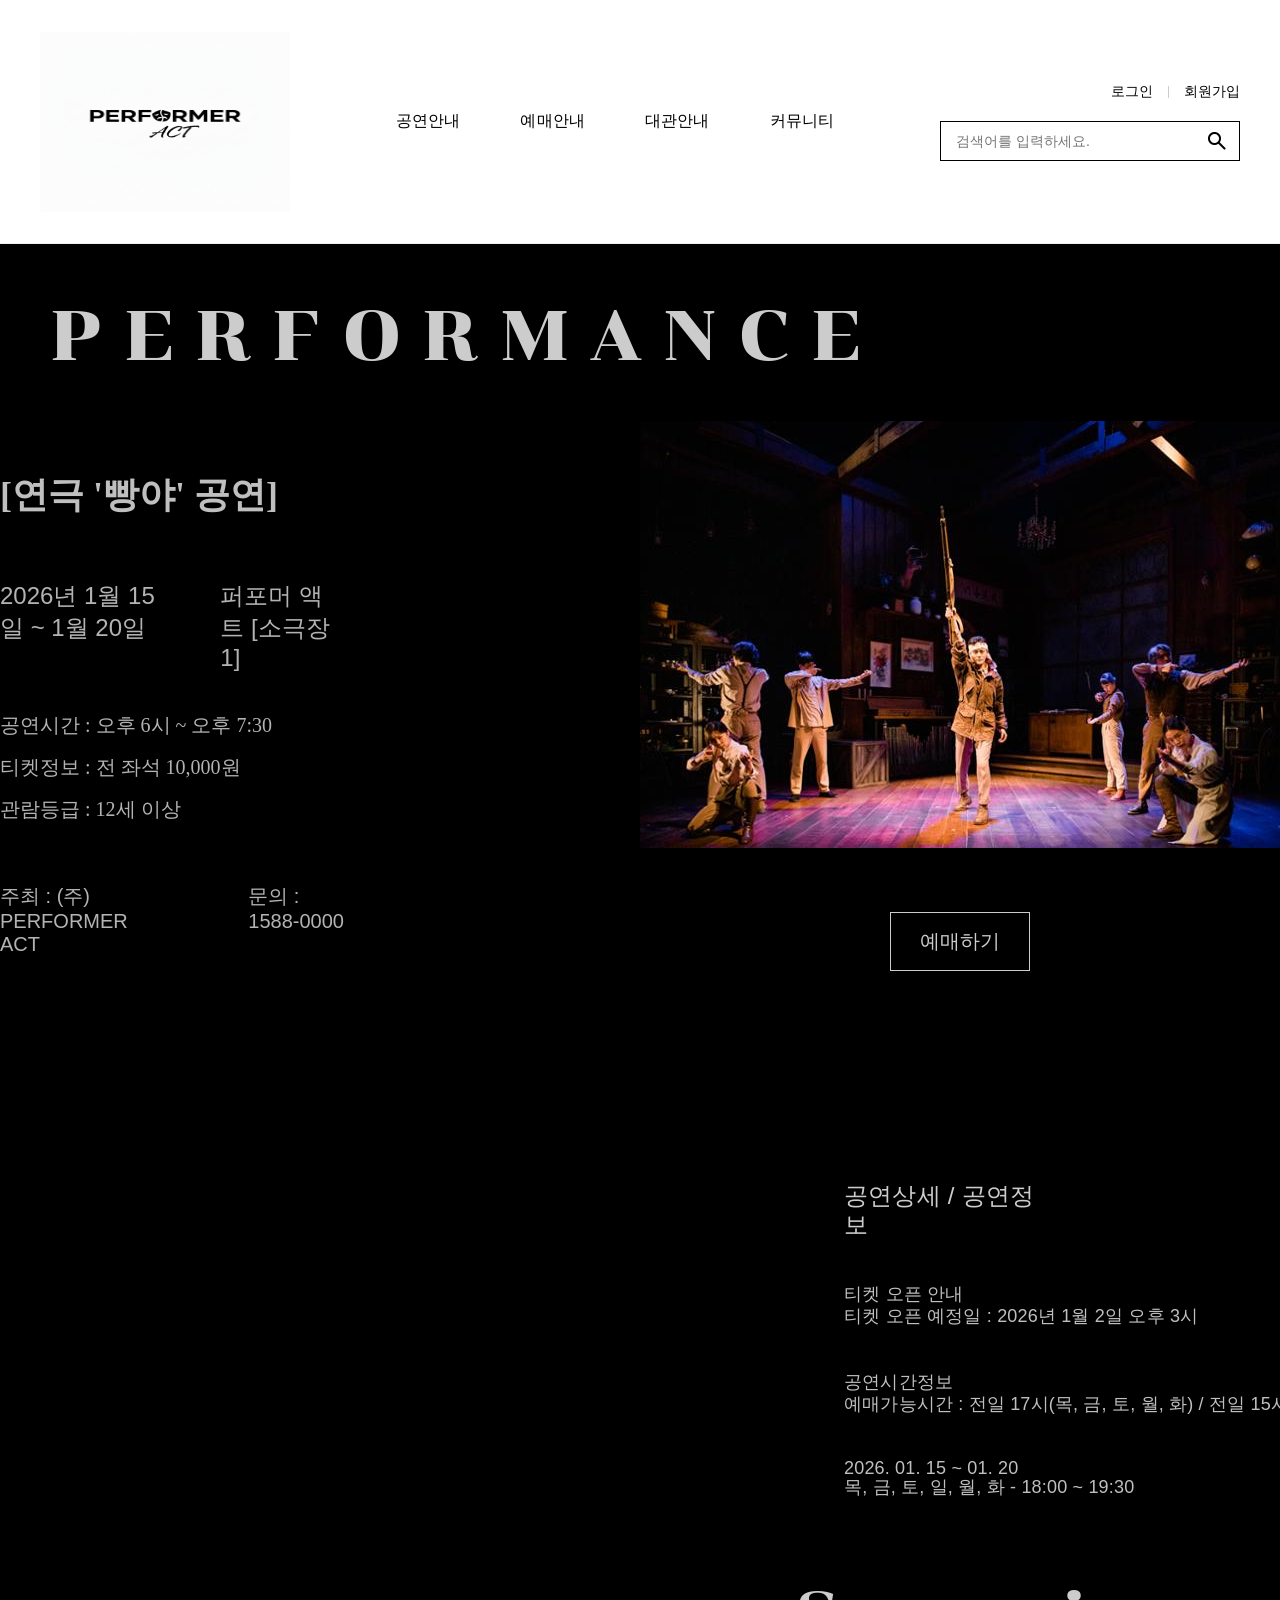
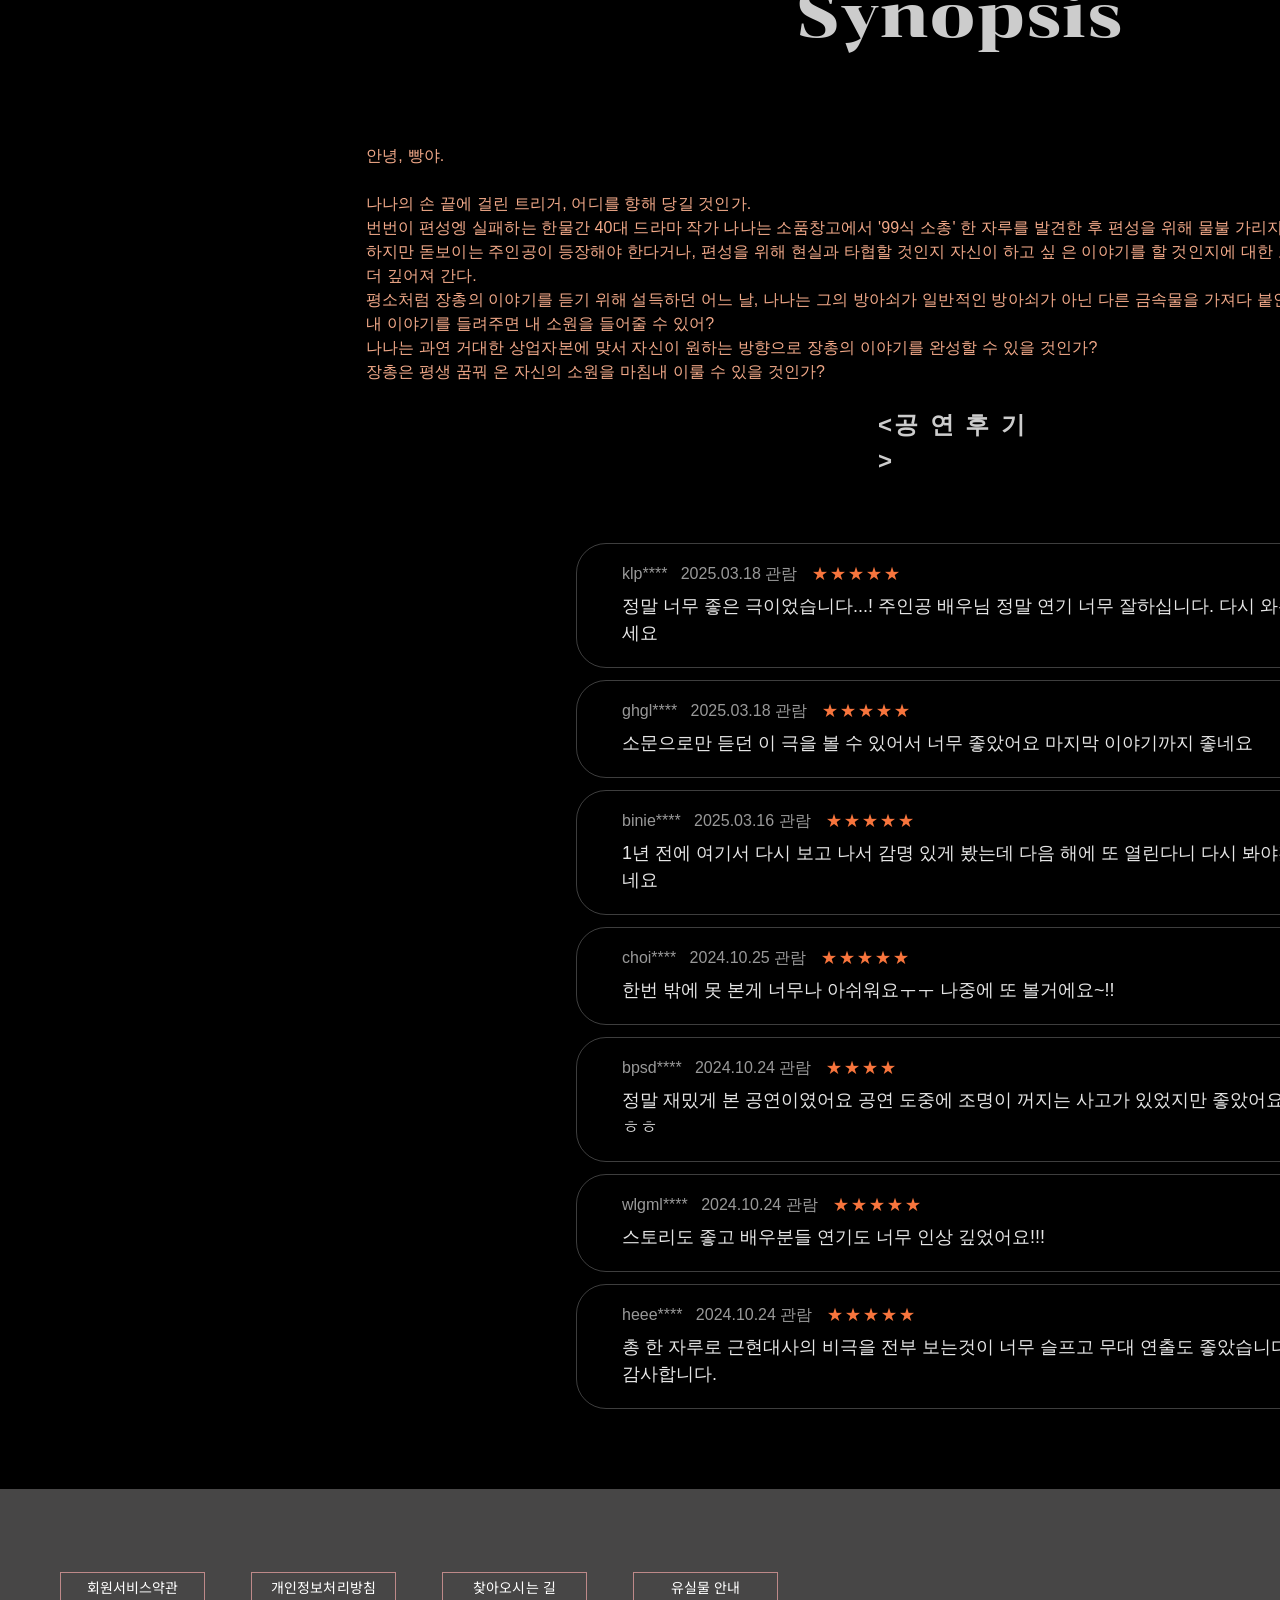
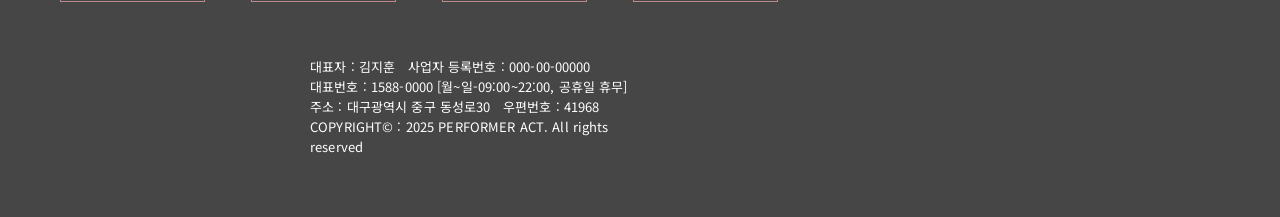
<file: performeract/html/detail1.html>
<!DOCTYPE html>
<html lang="ko">
<head>
  <meta charset="UTF-8">
  <meta name="viewport" content="width=device-width, initial-scale=1.0">
  <title>detail페이지</title>
  <link rel="stylesheet" href="../css/detail1.css">
</head>
<body>
  <header class="main-header">
  <div class="header-container">
    <h1 class="logo">
      <a href="../html/main1.html"><img src="../img/main/PERFORMERACT1.png" alt="로고"></a>
    </h1>

    <nav class="main-nav">
      <ul>
        <li><a href="./sub01.html">공연안내</a></li>
        <li><a href="../html/sub02.html">예매안내</a></li>
        <li><a href="#">대관안내</a></li>
        <li><a href="#">커뮤니티</a></li>
      </ul>
    </nav>

    <div class="header-utils">
      <div class="auth-links">
        <a href="../html/login1.html">로그인</a>
        <span class="divider"></span>
        <a href="../html/signup1.html">회원가입</a>
      </div>
      
      <div class="search-bar">
        <input type="search" placeholder="검색어를 입력하세요.">
        <button type="button" class="search-btn">
          <span class="vector-icon">
            <img src="../img/main/돋보기.png" alt="돋보기">
          </span>
        </button>
      </div>
    </div>
  </div>
</header>

<section class="performance-section">
  <div class="perf-title-container">
    <h1 class="perf-main-title">P E R F O R M A N C E</h1>
  </div>

  <div class="perf-content-wrapper">
    <div class="perf-info-container">
      <h2 class="perf-sub-title">[연극 '빵야' 공연]</h2>

      <div class="perf-details-list">
        <div class="perf-detail-row">
          <span class="date-text">2026년 1월 15일 ~ 1월 20일</span>
          <span class="location-text">퍼포머 액트 [소극장1]</span>
        </div>

        <div class="perf-info-group">
          <p class="perf-text">공연시간 : 오후 6시 ~ 오후 7:30</p>
          <p class="perf-text">티켓정보 : 전 좌석 10,000원</p>
          <p class="perf-text">관람등급 : 12세 이상</p>
        </div>

        <div class="perf-footer-row">
          <span>주최 : (주) PERFORMER ACT</span>
          <span>문의 : 1588-0000</span>
        </div>
      </div>
    </div>

    <div class="perf-visual-container">
      <div class="perf-foster-box">
        <img src="../img/main/빠앙야.png" alt="포스터">
      </div>

      <div class="booking-btn-box">
        <button class="booking-btn" onclick="location.href='#';">예매하기</button>
      </div>
    </div>
  </div>
</section>

<section class="ticket-info-section">
  <div class="ticket-info-container">
    <div class="ticket-row-title">
      <h3 class="ticket-sub-title">공연상세 / 공연정보</h3>
    </div>

    <div class="ticket-row">
      <p class="ticket-text">
        티켓 오픈 안내 <br>
        티켓 오픈 예정일 : 2026년 1월 2일 오후 3시
      </p>
    </div>

    <div class="ticket-row">
      <p class="ticket-text">
        공연시간정보 <br>
        예매가능시간 : 전일 17시(목, 금, 토, 월, 화) / 전일 15시(일요일)
      </p>
    </div>

    <div class="ticket-row">
      <p class="ticket-date-detail">
        2026. 01. 15 ~ 01. 20 <br>
        목, 금, 토, 일, 월, 화 - 18:00 ~ 19:30
      </p>
    </div>
  </div>
</section>

<section class="synopsis-section">
  <div class="synopsis-title-box">
    <h2 class="synopsis-main-title">Synopsis</h2>
  </div>

  <div class="synopsis-content-box">
    <p class="synopsis-text">
      안녕, 빵야. <br><br>
      나나의 손 끝에 걸린 트리거, 어디를 향해 당길 것인가. <br>
      번번이 편성엥 실패하는 한물간 40대 드라마 작가 나나는 소품창고에서 '99식 소총' 한 자루를
      발견한 후 편성을 위해 물불 가리지 않는 자세로 집필을 시작한다. <br>
      하지만 돋보이는 주인공이 등장해야 한다거나, 편성을 위해 현실과 타협할 것인지 자신이 하고 싶
      은 이야기를 할 것인지에 대한 고민은 장총과의 만남이 길어질수록 <br> 더 깊어져 간다. <br>
      평소처럼 장총의 이야기를 듣기 위해 설득하던 어느 날, 나나는 그의 방아쇠가 일반적인 방아쇠가
      아닌 다른 금속물을 가져다 붙인 것이라는 사실을 알게 되는데... <br>
      내 이야기를 들려주면 내 소원을 들어줄 수 있어? <br>
      나나는 과연 거대한 상업자본에 맞서 자신이 원하는 방향으로 장총의 이야기를 완성할 수 있을 것인가? <br>
      장총은 평생 꿈꿔 온 자신의 소원을 마침내 이룰 수 있을 것인가?
    </p>
  </div>
</section>

<section class="review-section">
  <div class="review-title-box">
    <h2 class="review-main-title">&lt;공 연 후 기&gt;</h2>
  </div>

  <div class="review-list-container">
    <div class="review-card">
      <div class="card-inner">
        <div class="card-header">
          <span class="user-info">klp**** &nbsp; 2025.03.18 관람</span>
          <span class="rating-stars">★★★★★</span>
        </div>
        <p class="card-body">
          정말 너무 좋은 극이었습니다...! 주인공 배우님 정말 연기 너무 잘하십니다. 다시 와주세요
        </p>
      </div>
    </div>

    <div class="review-card">
      <div class="card-inner">
        <div class="card-header">
          <span class="user-info">ghgl**** &nbsp; 2025.03.18 관람</span>
          <span class="rating-stars">★★★★★</span>
        </div>
        <p class="card-body">
          소문으로만 듣던 이 극을 볼 수 있어서 너무 좋았어요 마지막 이야기까지 좋네요
        </p>
      </div>
    </div>

    <div class="review-card">
      <div class="card-inner">
        <div class="card-header">
          <span class="user-info">binie**** &nbsp; 2025.03.16 관람</span>
          <span class="rating-stars">★★★★★</span>
        </div>
        <p class="card-body">
          1년 전에 여기서 다시 보고 나서 감명 있게 봤는데 다음 해에 또 열린다니 다시 봐야겠네요
        </p>
      </div>
    </div>

    <div class="review-card">
      <div class="card-inner">
        <div class="card-header">
          <span class="user-info">choi**** &nbsp; 2024.10.25 관람</span>
          <span class="rating-stars">★★★★★</span>
        </div>
        <p class="card-body">
          한번 밖에 못 본게 너무나 아쉬워요ㅜㅜ 나중에 또 볼거에요~!!
        </p>
      </div>
    </div>

    <div class="review-card">
      <div class="card-inner">
        <div class="card-header">
          <span class="user-info">bpsd**** &nbsp; 2024.10.24 관람</span>
          <span class="rating-stars">★★★★</span>
        </div>
        <p class="card-body">
          정말 재밌게 본 공연이였어요 공연 도중에 조명이 꺼지는 사고가 있었지만 좋았어요ㅎㅎ
        </p>
      </div>
    </div>

    <div class="review-card">
      <div class="card-inner">
        <div class="card-header">
          <span class="user-info">wlgml**** &nbsp; 2024.10.24 관람</span>
          <span class="rating-stars">★★★★★</span>
        </div>
        <p class="card-body">
          스토리도 좋고 배우분들 연기도 너무 인상 깊었어요!!!
        </p>
      </div>
    </div>

    <div class="review-card">
      <div class="card-inner">
        <div class="card-header">
          <span class="user-info">heee**** &nbsp; 2024.10.24 관람</span>
          <span class="rating-stars">★★★★★</span>
        </div>
        <p class="card-body">
          총 한 자루로 근현대사의 비극을 전부 보는것이 너무 슬프고 무대 연출도 좋았습니다. 감사합니다.
        </p>
      </div>
    </div>
  </div>
</section>

<footer class="de-footer">
  <div class="footer-top">
    <div class="footer-btn">회원서비스약관</div>
    <div class="footer-btn">개인정보처리방침</div>
    <div class="footer-btn">찾아오시는 길</div>
    <div class="footer-btn">유실물 안내</div>
  </div>

  <div class="footer-bottom">
    <div class="footer-info-box">
      <p class="footer-info-text">
        대표자 : 김지훈 &nbsp; 사업자 등록번호 : 000-00-00000 <br>
        대표번호 : 1588-0000 [월~일-09:00~22:00, 공휴일 휴무] <br>
        주소 : 대구광역시 중구 동성로30 &nbsp; 우편번호 : 41968 <br>
        COPYRIGHT© : 2025 PERFORMER ACT. All rights reserved
      </p>
    </div>

    <div class="footer-logo-box">
      <div class="footer-logo-img">
        <img src="../img/main/푸터 로고.png" alt="logo">
      </div>
    </div>
  </div>
</footer>
</body>
</html>
</file>
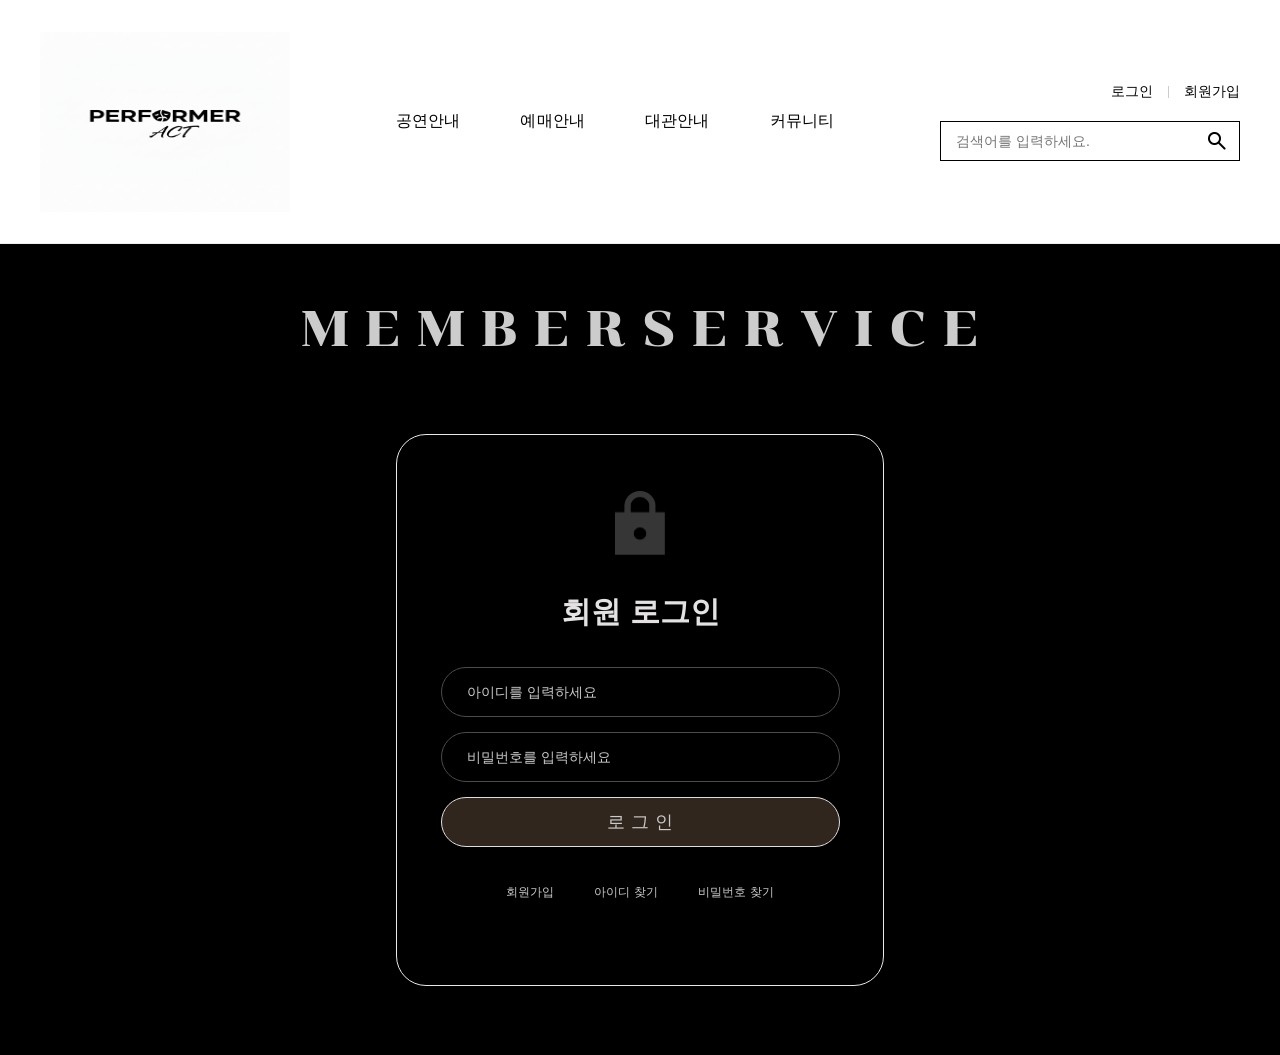
<file: performeract/html/login1.html>
<!DOCTYPE html>
<html lang="ko">
<head>
  <meta charset="UTF-8">
  <meta name="viewport" content="width=device-width, initial-scale=1.0">
  <title>login</title>
  <link rel="stylesheet" href="../css/login1.css">
</head>
<body>
  <header class="main-header">
  <div class="header-container">
    <h1 class="logo">
      <a href="../html/main1.html"><img src="../img/main/PERFORMERACT1.png" alt="로고"></a>
    </h1>

    <nav class="main-nav">
      <ul>
        <li><a href="../html/sub01.html">공연안내</a></li>
        <li><a href="../html/sub02.html">예매안내</a></li>
        <li><a href="#">대관안내</a></li>
        <li><a href="#">커뮤니티</a></li>
      </ul>
    </nav>

    <div class="header-utils">
      <div class="auth-links">
        <a href="../html/login1.html">로그인</a>
        <span class="divider"></span>
        <a href="../html/signup1.html">회원가입</a>
      </div>
      
      <div class="search-bar">
        <input type="search" placeholder="검색어를 입력하세요.">
        <button type="button" class="search-btn">
          <span class="vector-icon">
            <img src="../img/main/돋보기.png" alt="돋보기">
          </span>
        </button>
      </div>
    </div>
  </div>
</header>
<section class="member-service-section">
  <div class="member-header">
    <h1 class="service-title">M E M B E R  S E R V I C E</h1>
  </div>

  <div class="login-card">
    <div class="lock-icon-box">
      <img src="../img/sub/lock.png" alt="lock" class="lock-icon">
    </div>

    <div class="login-subtitle-box">
      <h2 class="login-text">회원 로그인</h2>
    </div>

    <form class="login-form">
      <div class="input-field">
        <input type="text" placeholder="아이디를 입력하세요" required>
      </div>

      <div class="input-field">
        <input type="password" placeholder="비밀번호를 입력하세요" required>
      </div>

      <button type="submit" class="login-submit-btn">로 그 인</button>
    </form>

    <div class="login-links">
      <a href="../html/signup1.html" class="link-item">회원가입</a>
      <a href="#" class="link-item find-id-link">아이디 찾기</a>
      <a href="#" class="link-item find-pw-link">비밀번호 찾기</a>
    </div>
    
  </div>
</section>
<div id="findInfoModal" class="modal-overlay">
  <div class="modal-content find-card">
    <button class="modal-close">&times;</button>

    <div class="find-header">
      <h2 id="modalTitle" class="find-title">아이디 찾기</h2>
      <p class="find-desc">회원가입 시 등록한 정보를 입력해주세요.</p>
    </div>

    <div class="find-form">
      <div class="find-input-field">
        <input type="text" id="findName" placeholder="이름을 입력하세요">
      </div>
      <div class="find-input-field" id="emailField">
        <input type="email" id="findEmail" placeholder="이메일을 입력하세요">
      </div>
      <div class="find-input-field" id="idField" style="display: none;">
        <input type="text" id="findID" placeholder="아이디를 입력하세요">
      </div>

      <button type="button" class="find-submit-btn">확 인</button>
    </div>
  </div>
</div>
</body>
</html>
</file>
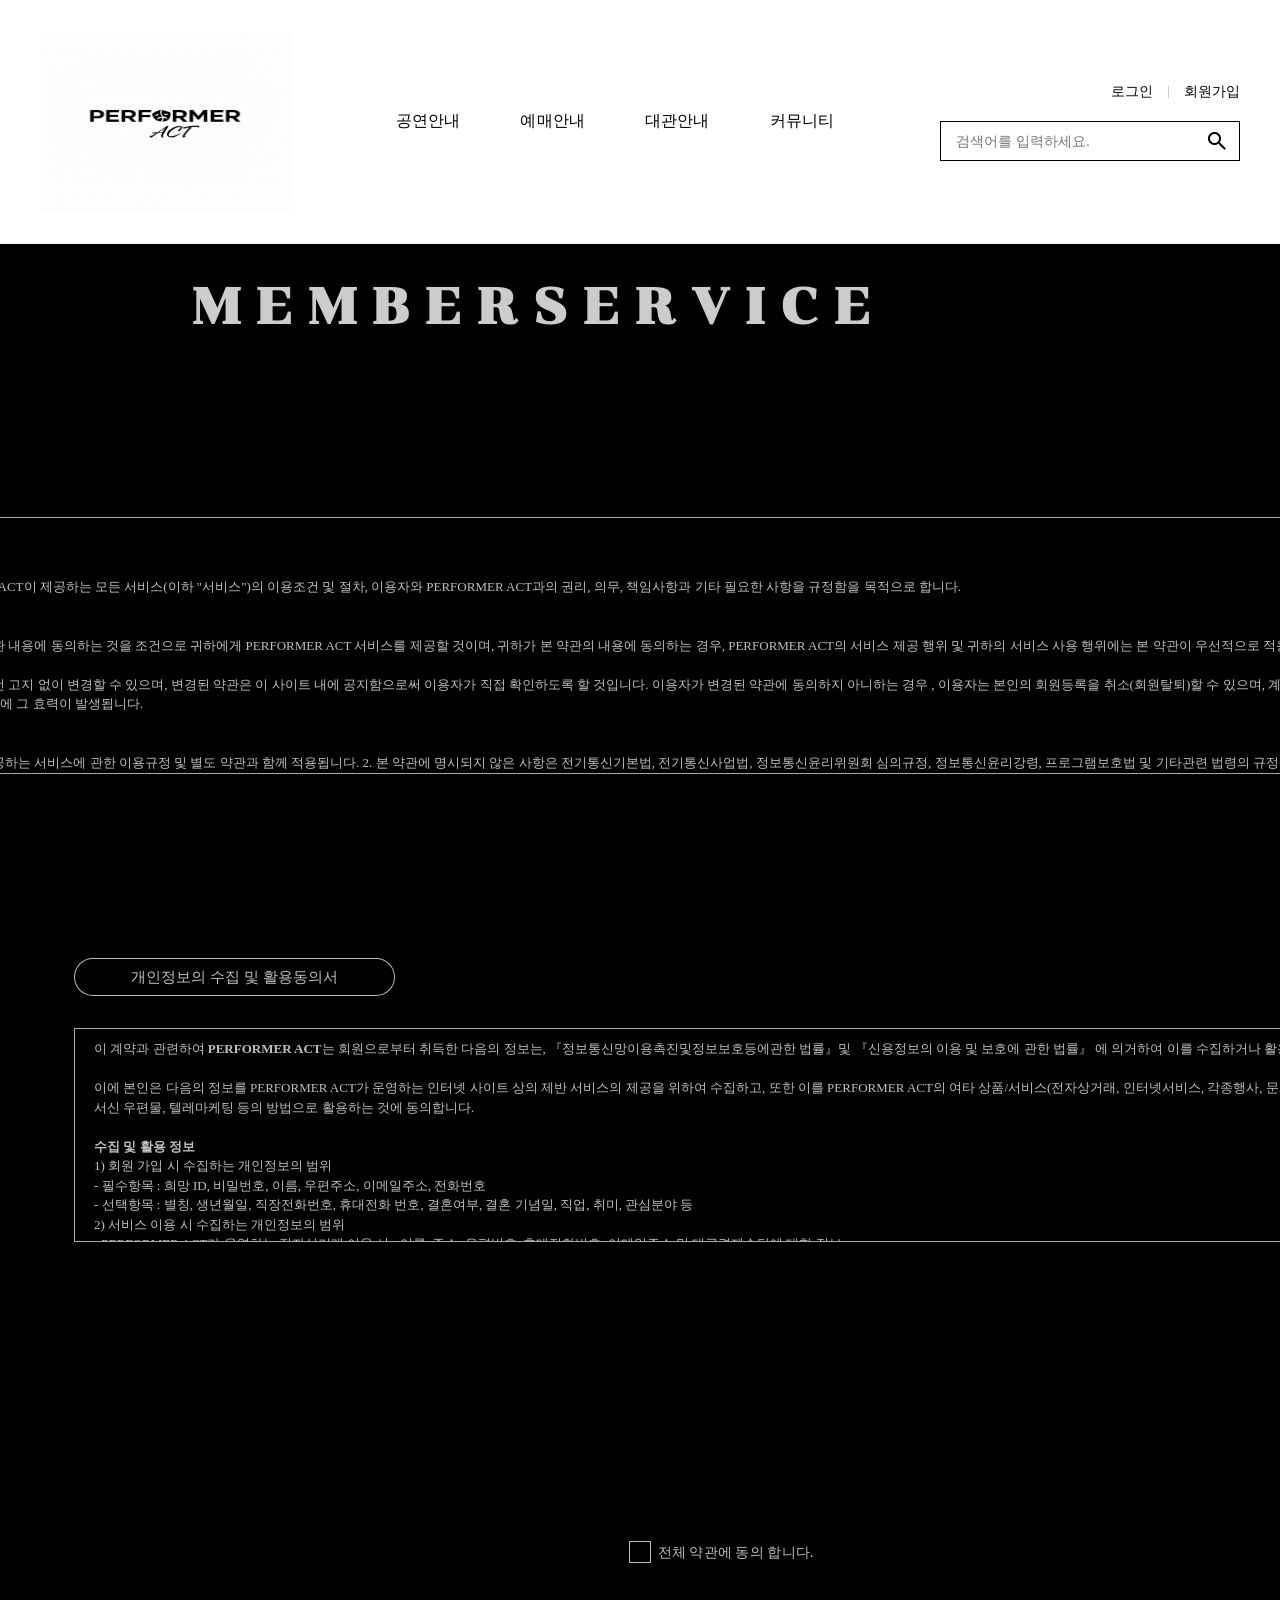
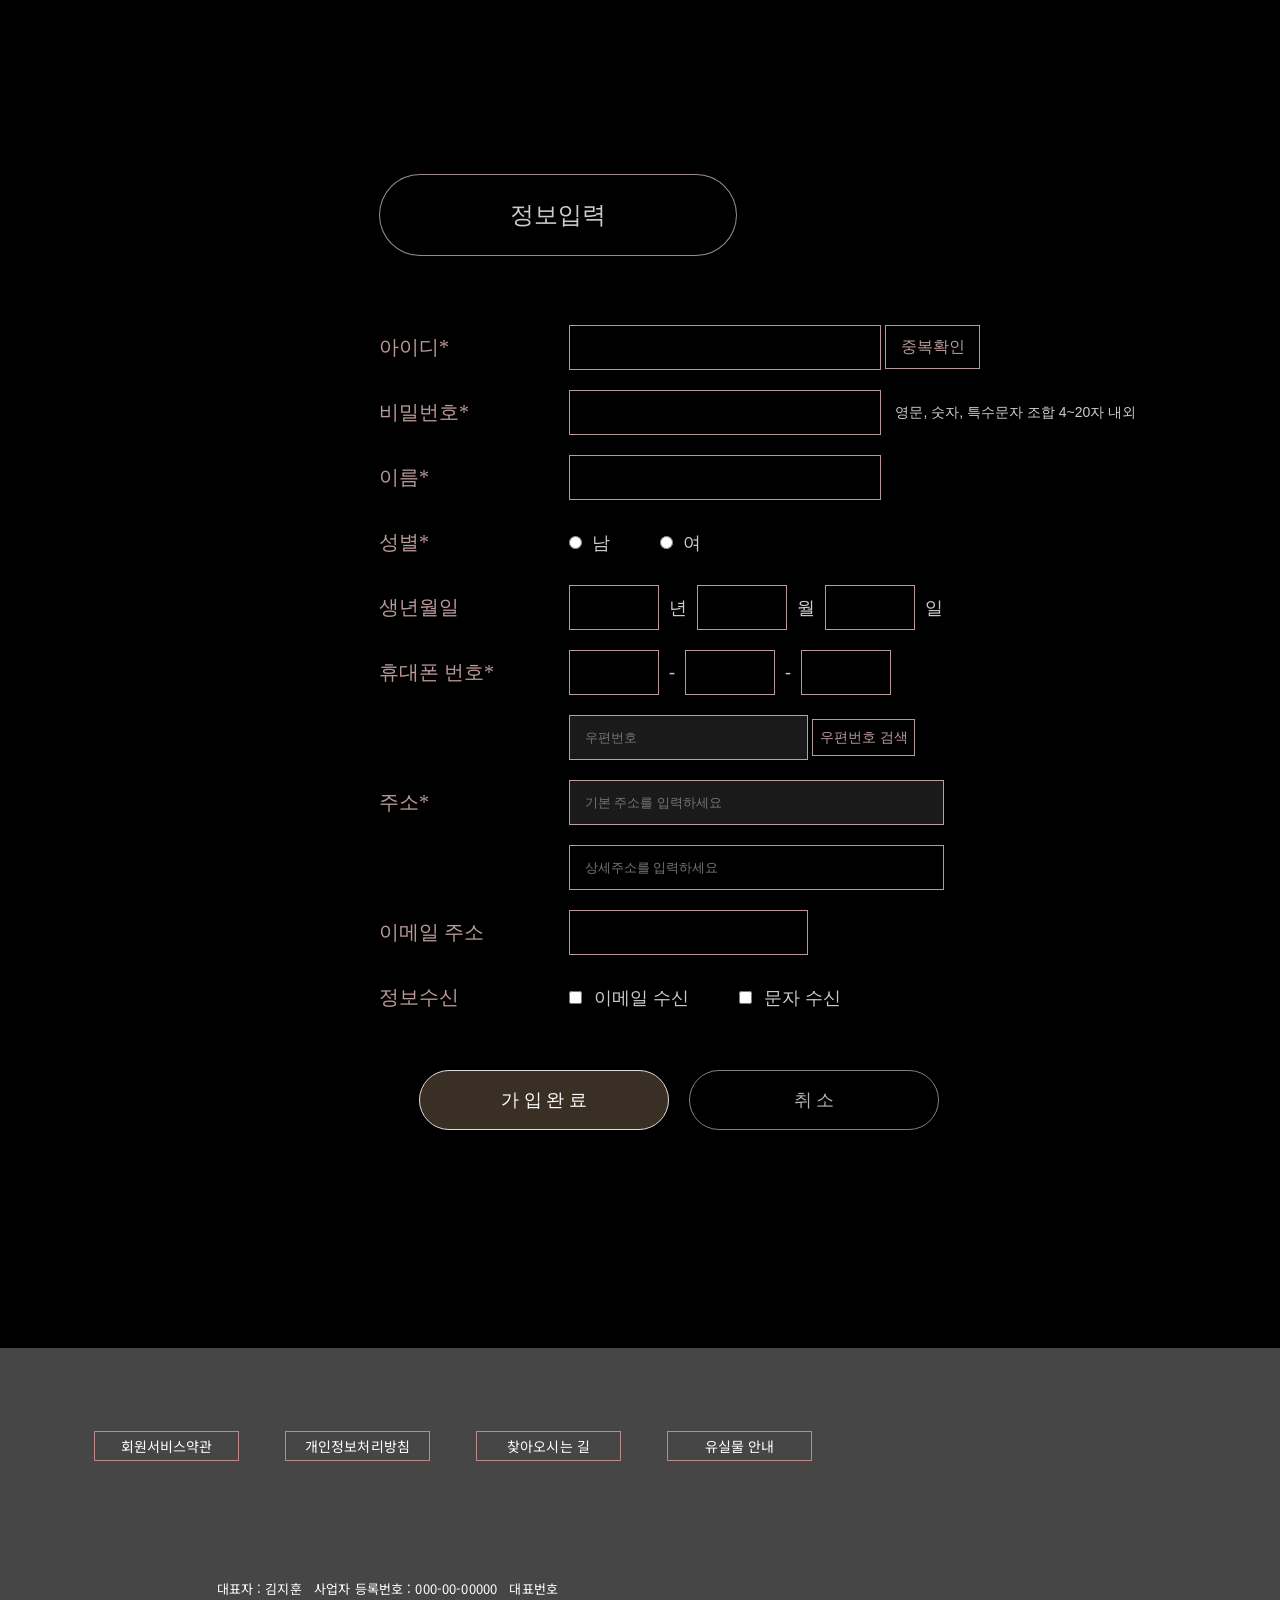
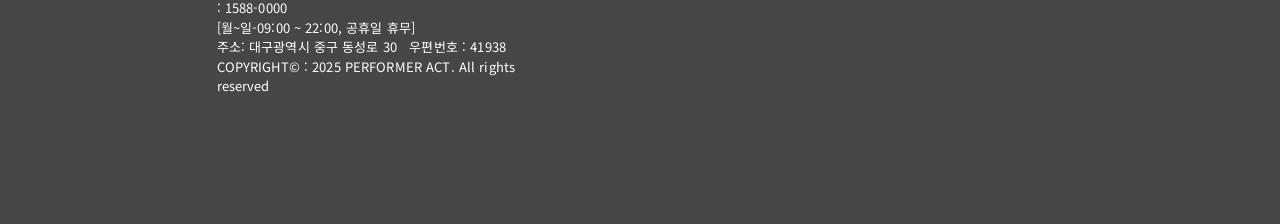
<file: performeract/html/signup1.html>
<!DOCTYPE html>
<html lang="ko">
<head>
  <meta charset="UTF-8">
  <meta name="viewport" content="width=device-width, initial-scale=1.0">
  <title>회원가입</title>
  <link rel="stylesheet" href="../css/signup1.css">
</head>
<body>
  <header class="main-header">
  <div class="header-container">
    <h1 class="logo">
      <a href="../html/main1.html"><img src="../img/main/PERFORMERACT1.png" alt="로고"></a>
    </h1>

    <nav class="main-nav">
      <ul>
        <li><a href="../html/sub01.html">공연안내</a></li>
        <li><a href="../html/sub02.html">예매안내</a></li>
        <li><a href="#">대관안내</a></li>
        <li><a href="#">커뮤니티</a></li>
      </ul>
    </nav>

    <div class="header-utils">
      <div class="auth-links">
        <a href="../html/login1.html">로그인</a>
        <span class="divider"></span>
        <a href="../html/signup1.html">회원가입</a>
      </div>
      
      <div class="search-bar">
        <input type="search" placeholder="검색어를 입력하세요.">
        <button type="button" class="search-btn">
          <span class="vector-icon">
            <img src="../img/main/돋보기.png" alt="돋보기">
          </span>
        </button>
      </div>
    </div>
  </div>
</header>

<section class="join-step-section">
  <div class="join-header">
    <h1 class="service-title">M E M B E R S E R V I C E</h1>
  </div>

  <div class="terms-container">
    <div class="terms-wrapper">
      <div class="terms-badge">
        <span>약관동의 / 본인인증</span>
      </div>

      <div class="terms-box">
        <div class="terms-content">
          <p>회원이용약관</p>
          <strong>제1총칙</strong><br>
          <strong>제1조 (목적)</strong>
          본 약관은 PERFORMER ACT이 제공하는 모든 서비스(이하 "서비스")의 이용조건 및 절차,
          이용자와 PERFORMER ACT과의 권리, 의무, 책임사항과 기타 필요한 사항을 규정함을
          목적으로 합니다. <br><br>

          <strong>제2조 (약관의 효력과 변경)</strong><br>
          1. PERFORMER ACT은 귀하가 본 약관 내용에 동의하는 것을 조건으로 귀하에게 PERFORMER ACT
          서비스를 제공할 것이며, 귀하가 본 약관의 내용에 동의하는 경우, PERFORMER ACT의 서비스 
          제공 행위 및 귀하의 서비스 사용 행위에는 본 약관이 우선적으로 적용될 것입니다. <br><br>

          2. PERFORMER ACT은 본 약관을 사전 고지 없이 변경할 수 있으며, 변경된 약관은 이 사이트 내에
          공지함으로써 이용자가 직접 확인하도록 할 것입니다. 이용자가 변경된 약관에 동의하지 아니하는 경우
          , 이용자는 본인의 회원등록을 취소(회원탈퇴)할 수 있으며, 계속 사용의 경우는 약관변경에 대한
          동의로 간주 됩니다. 변경된 약관은 공지와 동시에 그 효력이 발생됩니다. <br><br>

          <strong>제3조 (약관 외 준칙)</strong><br>
          1. 본 약관은 PERFORMER ACT가 제공하는 서비스에 관한 이용규정 및 별도 약관과 함께 적용됩니다.
          2. 본 약관에 명시되지 않은 사항은 전기통신기본법, 전기통신사업법, 정보통신윤리위원회 심의규정,
          정보통신윤리강령, 프로그램보호법 및 기타관련 법령의 규정에 의합니다.

        </div>
      </div>
    </div>

    <div class="agreement-check">
      <label class="radio-label">
        <input type="radio" name="agree" value="yes"> <span>동의합니다</span>
      </label>
      <label class="radio-label">
        <input type="radio" name="agree" value="no"> <span>동의하지 않습니다</span>
      </label>
    </div>
  </div>

  <div class="privacy-agreement-section">
    <div class="privacy-container">
      <div class="privacy-wrapper">
        <div class="privacy-badge">
          <span>개인정보의 수집 및 활용동의서</span>
        </div>

        <div class="privacy-box">
          <div class="privacy-content">
            이 계약과 관련하여 <strong>PERFORMER ACT</strong>는 회원으로부터 취득한
            다음의 정보는, 『정보통신망이용촉진및정보보호등에관한 법률』및 『신용정보의 이용 및 보호에 관한 법률』
            에 의거하여 이를 수집하거나 활용하기 위해서는 회원의 동의를 얻어야 하는 정보입니다. <br><br>
            이에 본인은 다음의 정보를 PERFORMER ACT가 운영하는 인터넷 사이트 상의 제반 서비스의 제공을 위하여
            수집하고, 또한 이를 PERFORMER ACT의 여타 상품/서비스(전자상거래, 인터넷서비스, 각종행사, 문화정보등의
            서비스를 포함합니다. 이하 '서비스'라 합니다.)를 제공하기 위하여 전자우편이나 <br>서신 우편물, 텔레마케팅
            등의 방법으로 활용하는 것에 동의합니다. <br><br>

            <strong>수집 및 활용 정보</strong><br>
            1) 회원 가입 시 수집하는 개인정보의 범위<br>
            - 필수항목 : 희망 ID, 비밀번호, 이름, 우편주소, 이메일주소, 전화번호<br>
            - 선택항목 : 별칭, 생년월일, 직장전화번호, 휴대전화 번호, 결혼여부, 결혼 기념일, 직업, 취미, 관심분야 등 <br>
            2) 서비스 이용 시 수집하는 개인정보의 범위<br>
            - PERFORMER ACT가 운영하는 전자상거래 이용 시 : 이름, 주소, 우편번호, 휴대전화번호, 이메일주소 및 대금결제수단에 대한 정보
          </div>
        </div>
      </div>

      <div class="privacy-check-box">
        <label class="radio-label">
          <input type="radio" name="privacy-agree" value="yes"> <span>동의합니다</span>
        </label>
        <label class="radio-label">
          <input type="radio" name="privacy-agree" value="no"> <span>동의하지 않습니다</span>
        </label>
      </div>
    </div>
  </div>

  <div class="all-agree-section">
    <div class="all-agree-wrapper">
      <label class="custom-checkbox-wrapper" style="display: flex; align-items: center; cursor: pointer;">
        <input type="checkbox" id="all-agree-chk">
        <span class="checkbox-box"></span>
      

        <div class="all-agree-text-box">
         <span class="all-agree-text">전체 약관에 동의 합니다.</span>
        </div>
      </label>
    </div>
  </div>
  <script>
    document.addEventListener('DOMContentLoaded', function() {
      const allAgreeChk = document.getElementById('all-agree-chk');
      const agreeRadios = document.querySelectorAll('input[value="yes"]');

      allAgreeChk.addEventListener('change', function() {
        if (this.checked) {
          agreeRadios.forEach(radio => radio.checked = true);
        } else {
          document.querySelectorAll('input[value="no"]').forEach(radio => radio.checked = true);
        }
      });
    });
  </script>
</section>

<section class="join-detailed-section">
  <div class="join-step-badge">
    <span>정보입력</span>
  </div>
  <div class="detailed-form-container">
    <form id="performerJoinForm">
      <div class="input-row">
        <label class="input-label">아이디*</label>
        <div class="input-with-action">
          <input type="text" class="rect-input" id="userId">
          <button type="button" class="rect-btn">중복확인</button>
        </div>
      </div>

      <div class="input-row">
        <label class="input-label">비밀번호*</label>
        <div class="input-with-guide">
          <input type="password" class="rect-input" id="userPw">
          <span class="guide-text">영문, 숫자, 특수문자 조합 4~20자 내외</span>
        </div>
      </div>

      <div class="input-row">
        <label class="input-label">이름*</label>
        <input type="text" class="rect-input">
      </div>

      <div class="input-row">
        <label class="input-label">성별*</label>
        <div class="radio-group">
          <label class="custom-radio"><input type="radio" name="gender" value="m">남</label>
          <label class="custom-radio"><input type="radio" name="gender" value="f">여</label>
        </div>
      </div>

      <div class="input-row">
        <label class="input-label">생년월일</label>
        <div class="birth-group">
          <input type="number" class="rect-input-small"><span class="unit">년</span>
          <input type="number" class="rect-input-small"><span class="unit">월</span>
          <input type="number" class="rect-input-small"><span class="unit">일</span>
        </div>
      </div>

      <div class="input-row">
        <label class="input-label">휴대폰 번호*</label>
        <div class="phone-group">
          <input type="number" class="rect-input-small"><span class="unit">-</span>
          <input type="number" class="rect-input-small"><span class="unit">-</span>
          <input type="number" class="rect-input-small">
        </div>
      </div>

      <div class="input-row align-top">
        <label class="input-label">주소*</label>
        <div class="address-group">
          <div class="address-top">
            <input type="text" class="rect-input-mid" id="postCode" placeholder="우편번호" readonly>
            <button type="button" class="rect-btn-small" onclick="execDaumPostcode()">우편번호 검색</button>
          </div>
          <input type="text" class="rect-input-full" id="address" placeholder="기본 주소를 입력하세요" readonly>
          <input type="text" class="rect-input-full" id="detailAddress" placeholder="상세주소를 입력하세요">
        </div>
      </div>

      <div class="input-row">
        <label class="input-label">이메일 주소</label>
        <input type="email" class="rect-input-mid">
      </div>

      <div class="input-row">
        <label class="input-label">정보수신</label>
        <div class="radio-group">
          <label class="custom-radio"><input type="checkbox">이메일 수신</label>
          <label class="custom-radio"><input type="checkbox">문자 수신</label>
        </div>
      </div>

      <div class="join-action-btns">
        <button type="submit" class="final-join-btn">가 입 완 료</button>
        <button type="button" class="final-cancel-btn">취 소</button>
      </div>
    </form>
  </div>
</section>


<footer class="performer-footer">
  <div class="footer-link-bar">
    <div class="link-item"><a href="#">회원서비스약관</a></div>
    <div class="link-item"><a href="#">개인정보처리방침</a></div>
    <div class="link-item"><a href="#">찾아오시는 길</a></div>
    <div class="link-item"><a href="#">유실물 안내</a></div>
  </div>

  <div class="footer-main-content">
    <div class="company-info-box">
      <p class="company-details">
        대표자 : 김지훈 &nbsp; 사업자 등록번호 : 000-00-00000 &nbsp; 대표번호 : 1588-0000 <br>
        [월~일-09:00 ~ 22:00, 공휴일 휴무] <br>
        주소: 대구광역시 중구 동성로 30 &nbsp; 우편번호 : 41938 <br>
        COPYRIGHT© : 2025 PERFORMER ACT. All rights reserved
      </p>
    </div>

    <div class="footer-logo-container">
      <img src="../img/main/푸터 로고.png" alt="푸터로고">
    </div>
  </div>
</footer>
</body>
</html>
</file>
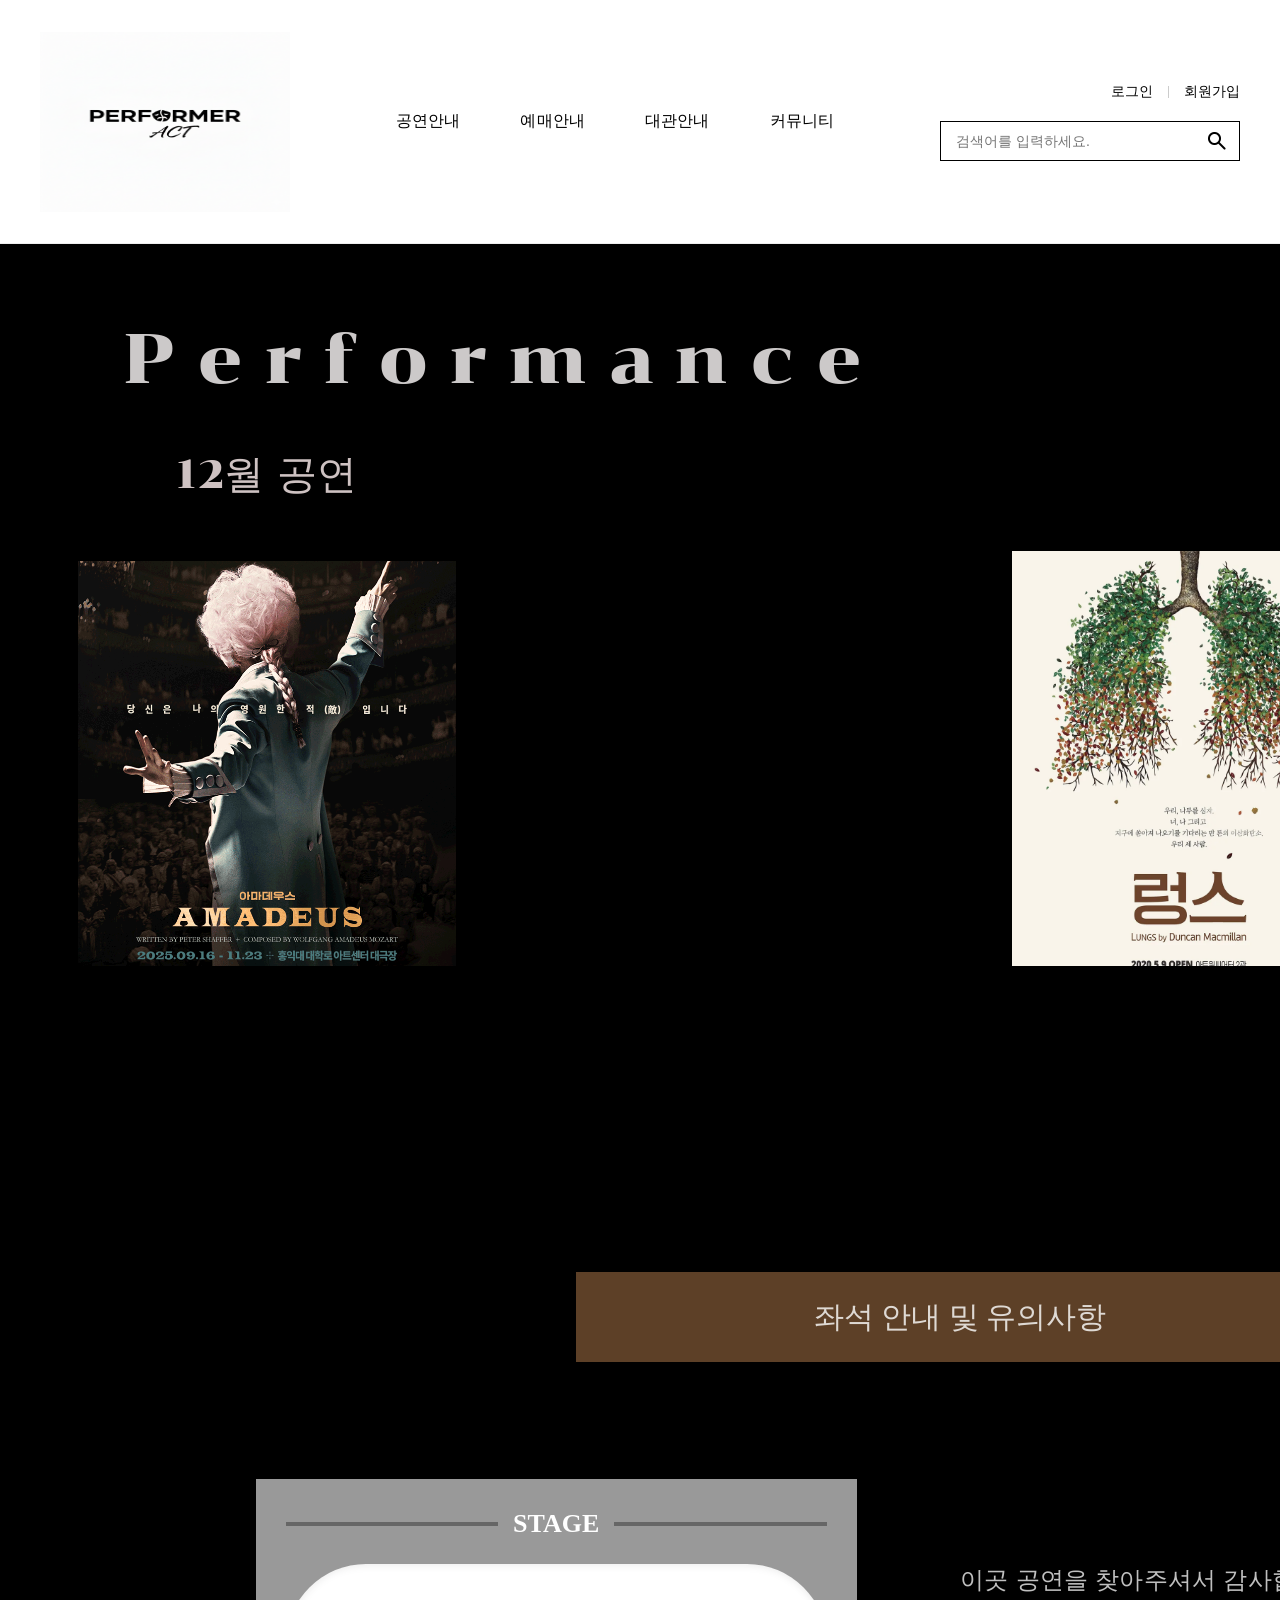
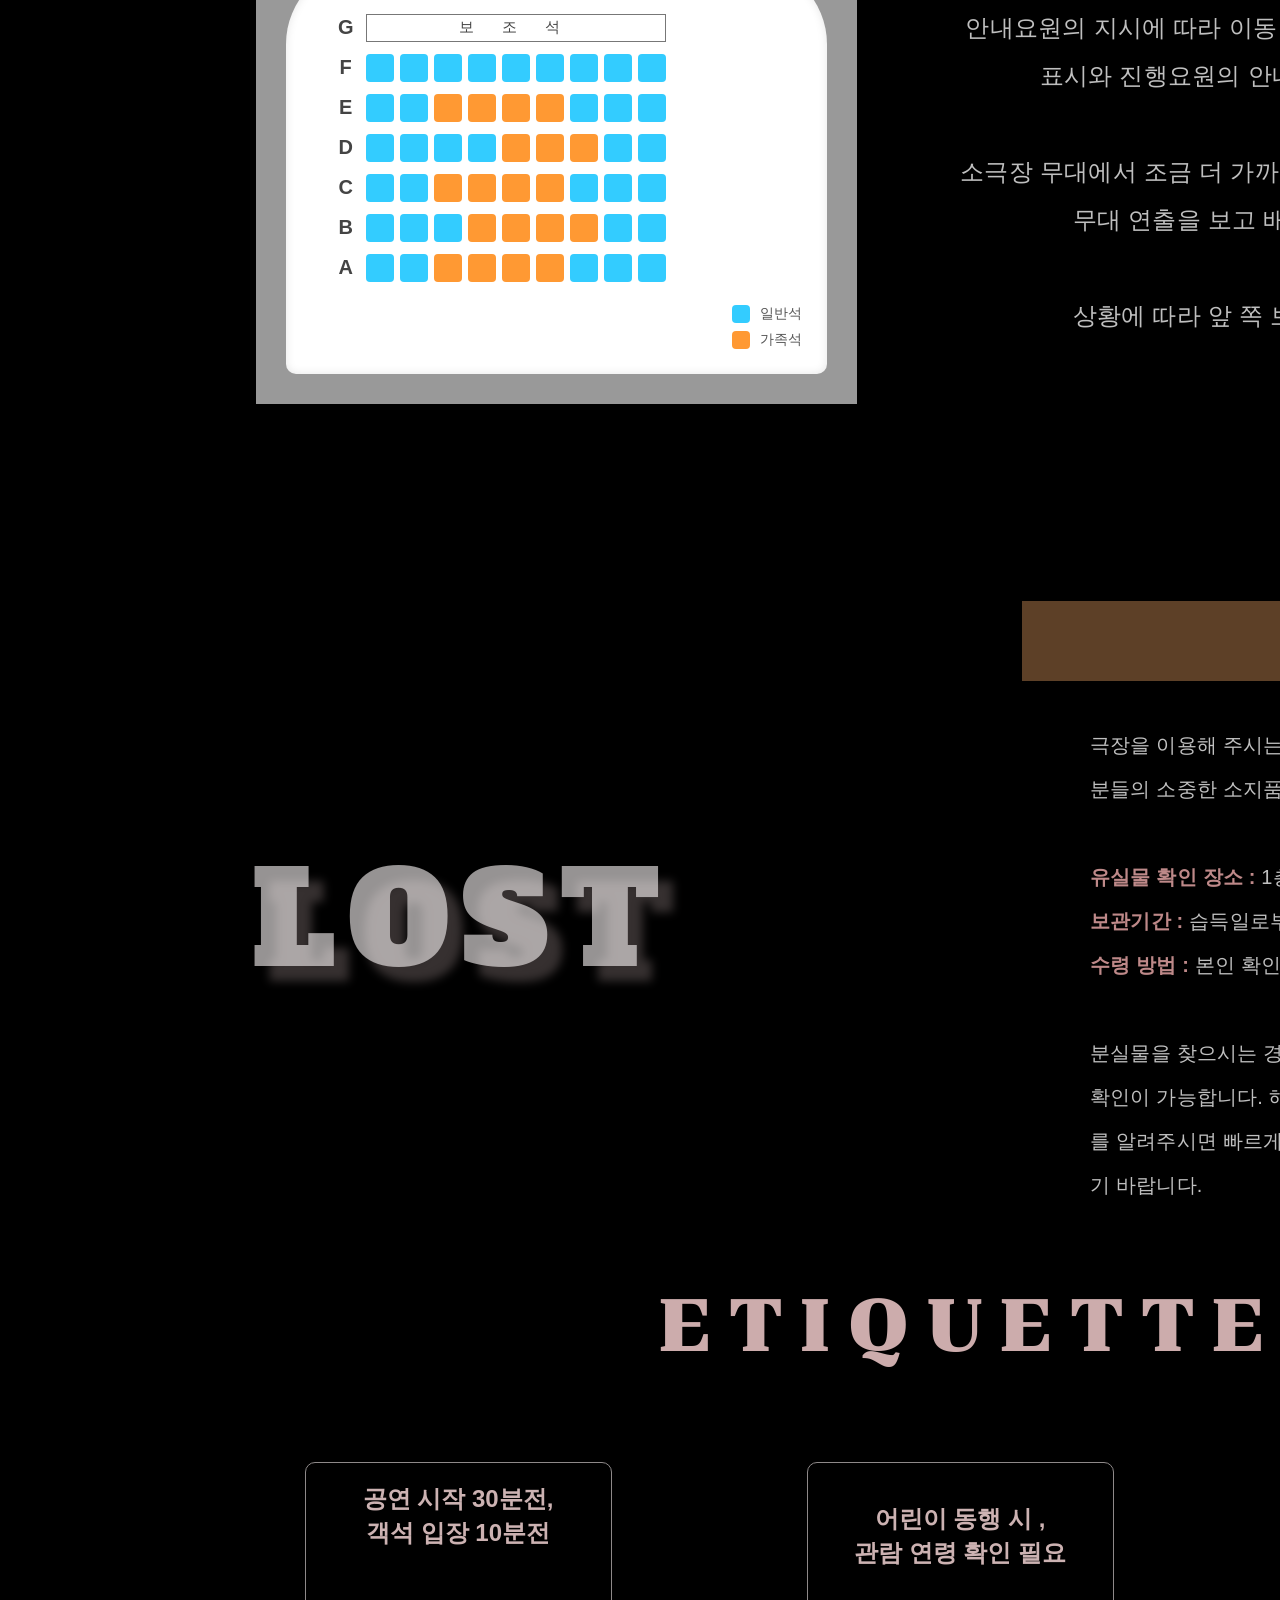
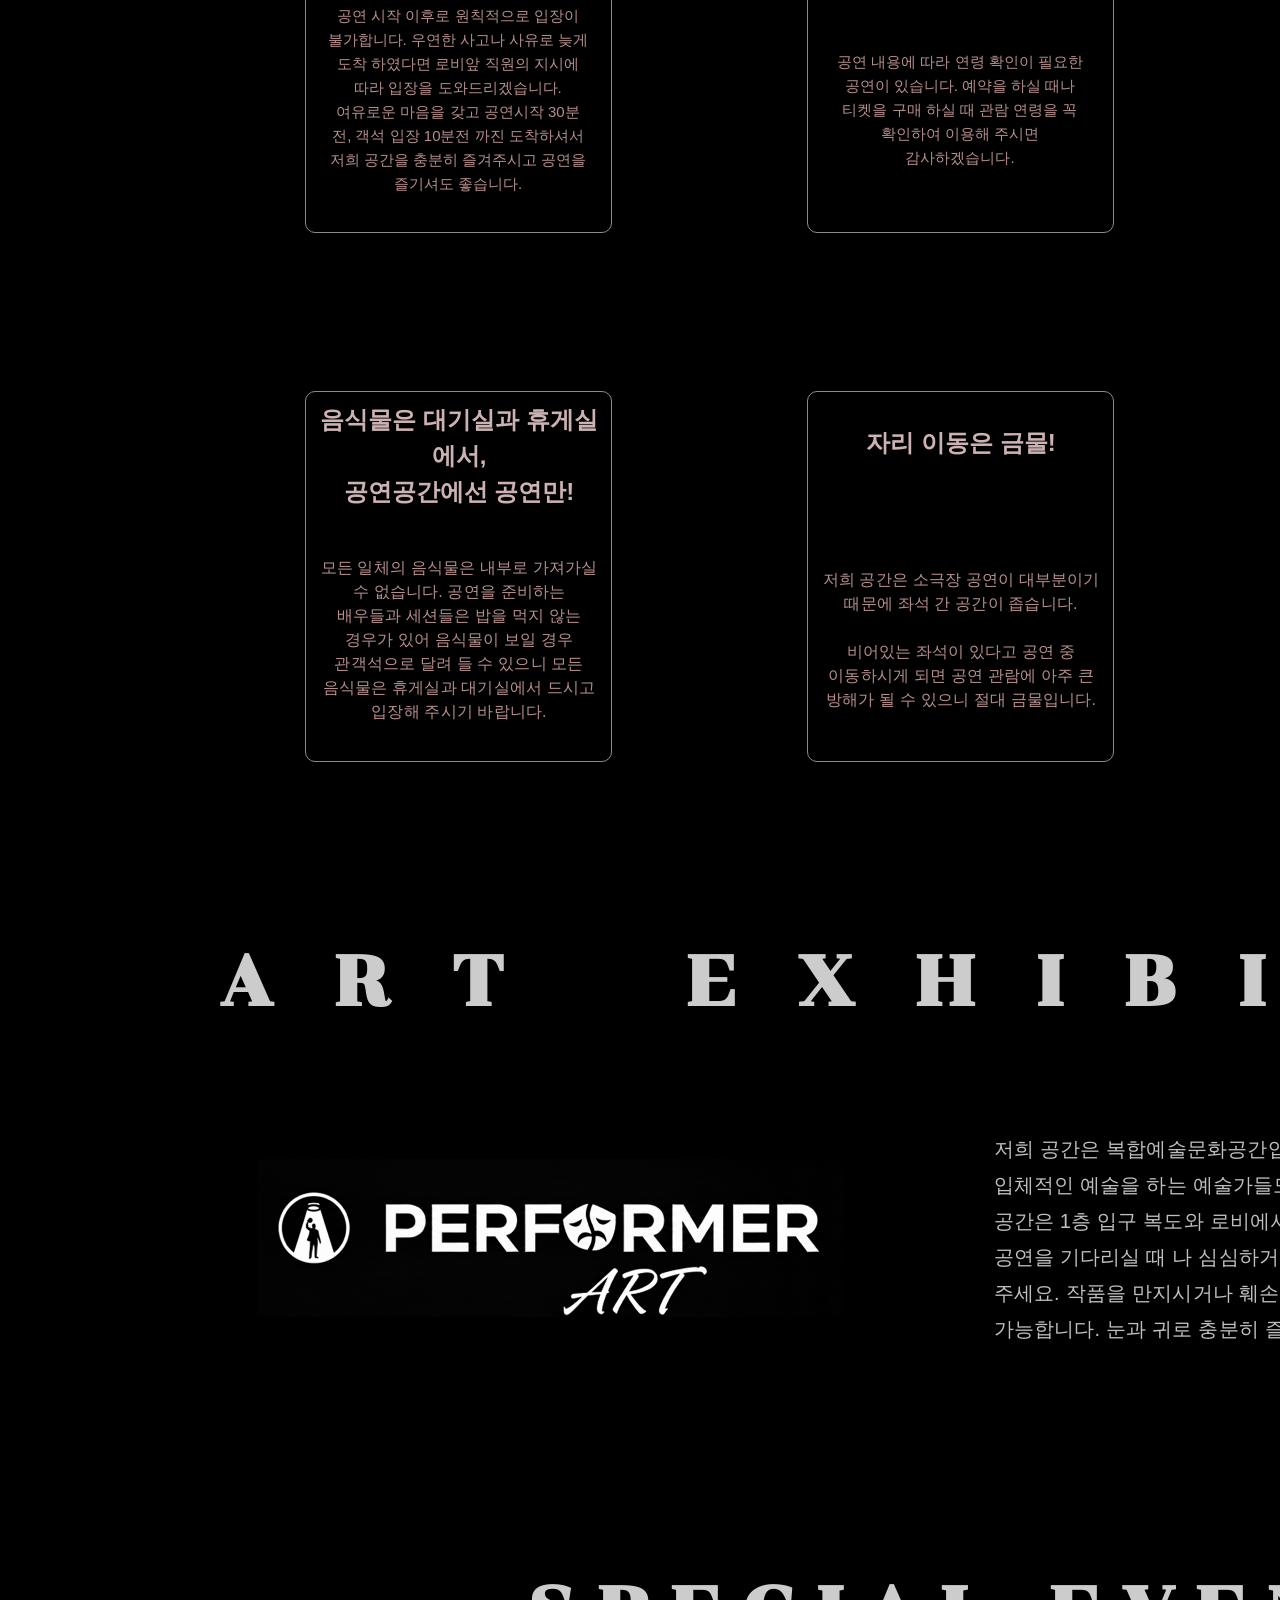
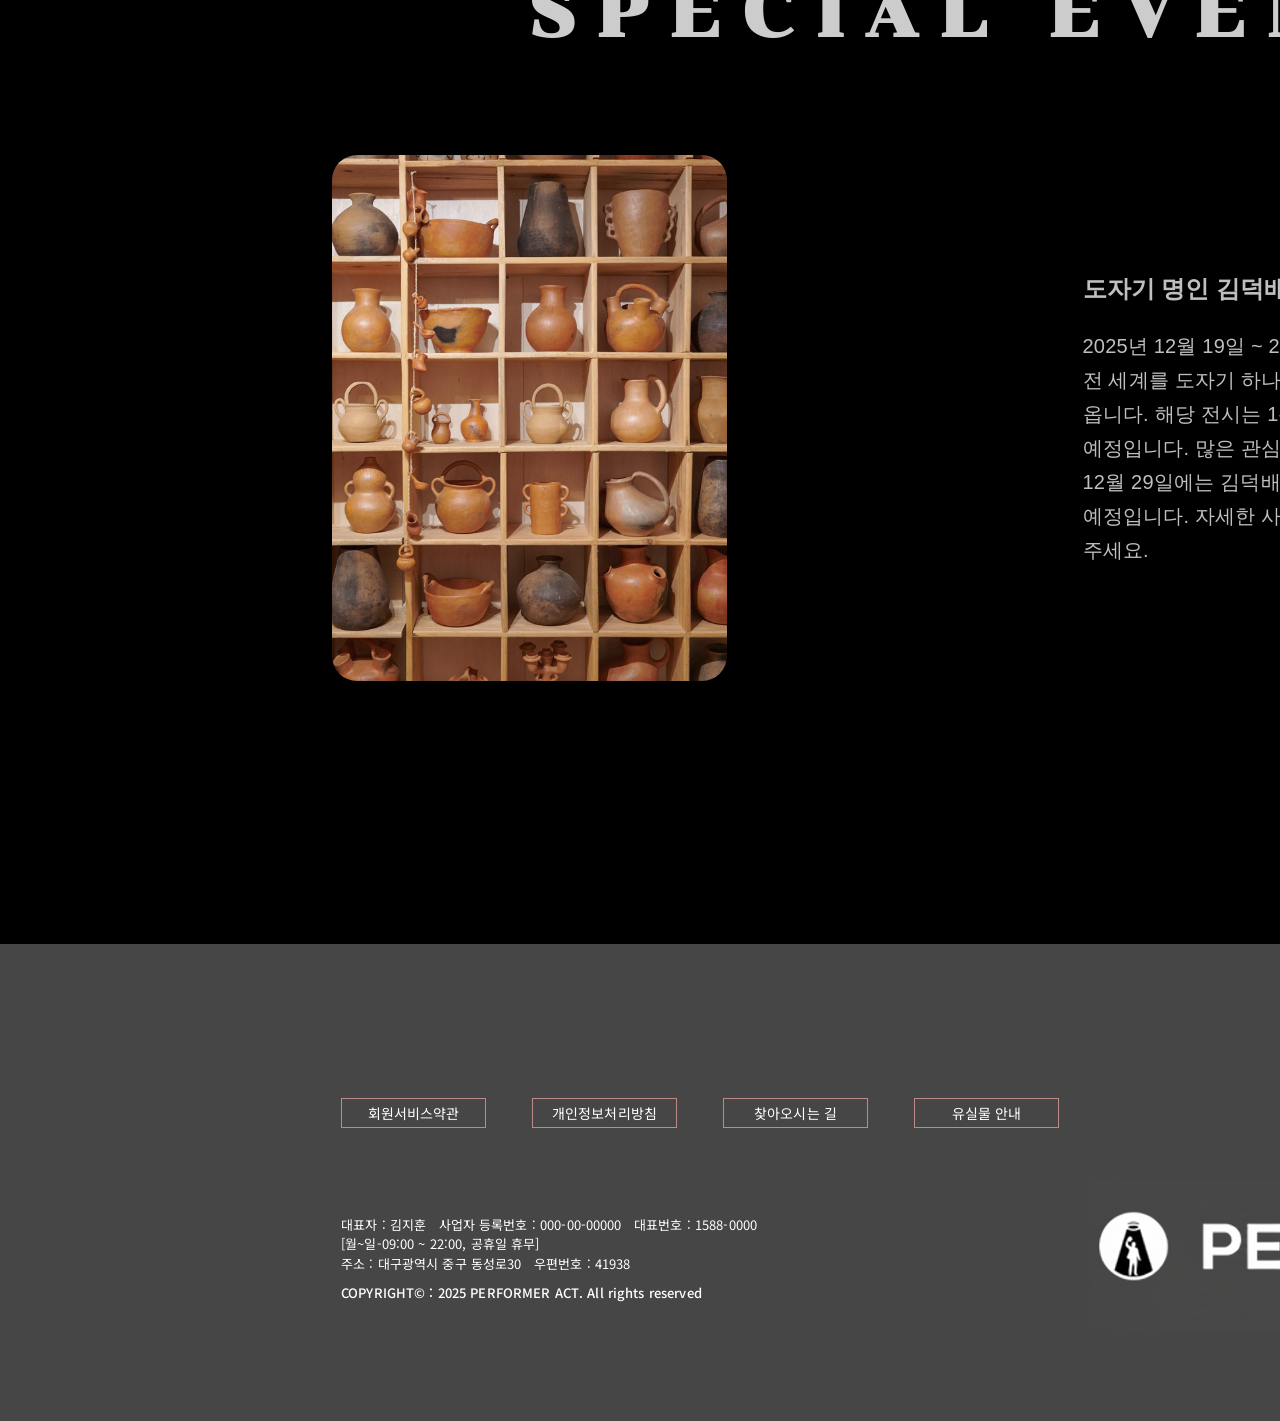
<file: performeract/html/sub01.html>
<!DOCTYPE html>
<html lang="ko">
<head>
  <meta charset="UTF-8">
  <meta name="viewport" content="width=device-width, initial-scale=1.0">
  <title>sub페이지</title>
  <link rel="stylesheet" href="../css/sub01.css">
</head>
<body>
  <header class="main-header">
  <div class="header-container">
    <h1 class="logo">
      <a href="../html/main1.html"><img src="../img/main/PERFORMERACT1.png" alt="로고"></a>
    </h1>

    <nav class="main-nav">
      <ul>
        <li><a href="../html/sub01.html">공연안내</a></li>
        <li><a href="../html/sub02.html">예매안내</a></li>
        <li><a href="#">대관안내</a></li>
        <li><a href="#">커뮤니티</a></li>
      </ul>
    </nav>

    <div class="header-utils">
      <div class="auth-links">
        <a href="../html/login1.html">로그인</a>
        <span class="divider"></span>
        <a href="../html/signup1.html">회원가입</a>
      </div>
      
      <div class="search-bar">
        <input type="search" placeholder="검색어를 입력하세요.">
        <button type="button" class="search-btn">
          <span class="vector-icon">
            <img src="../img/main/돋보기.png" alt="돋보기">
          </span>
        </button>
      </div>
    </div>
  </div>
</header>

<section class="performance-section">
  <header class="section-header">
    <h1 class="main-title">P e r f o r m a n c e</h1>
  </header>
  <div class="performance-list-container">
    <article class="month-group december">
      <div class="month-label">
        <h2>12월 공연</h2>
      </div>
      <div class="poster-frame">
        <img src="../img/sub/아마데우스.png" alt="아마데우스">
      </div>
    </article>

    <article class="month-group january">
      <div class="month-label">
        <h2>01월 공연</h2>
      </div>
      <div class="poster-row">
        <div class="poster-frame small">
          <img src="../img/sub/렁스.png" alt="렁스">
        </div>
        <div class="poster-frame small">
          <img src="../img/sub/고도.png" alt="고도">
        </div>
      </div>
    </article>
  </div>
</section>

<section class="notice-section">
  <div class="notice-title-bar">
    <h2 class="notice-title">좌석 안내 및 유의사항</h2>
  </div>

  <div class="notice-main-content">
    <div class="seating-chart-wrapper">
      <div class="stage-container">
        <div class="stage-bar"></div>
        <span class="stage-label">STAGE</span>
        <div class="stage-bar"></div>
      </div>

      <div class="seating-main-frame">
        <div class="seat-row aux-row">
          <span class="row-id">G</span>
          <div class="aux-bar" data-seat="보조석 (현장 안내)">보 조 석</div>
        </div>

        <div class="seat-row">
          <span class="row-id">F</span>
          <div class="seat-group">
            <span class="seat gen" data-seat="F-1"></span><span class="seat gen" data-seat="F-2"></span>
            <span class="seat gen" data-seat="F-3"></span><span class="seat gen" data-seat="F-4"></span>
            <span class="seat gen" data-seat="F-5"></span><span class="seat gen" data-seat="F-6"></span>
            <span class="seat gen" data-seat="F-7"></span><span class="seat gen" data-seat="F-8"></span>
            <span class="seat gen" data-seat="F-9"></span>
          </div>
        </div>

        <div class="seat-row">
          <span class="row-id">E</span>
          <div class="seat-group">
            <span class="seat gen" data-seat="E-1"></span><span class="seat gen" data-seat="E-2"></span>
            <span class="seat fam" data-seat="E-3"></span><span class="seat fam" data-seat="E-4"></span>
            <span class="seat fam" data-seat="E-5"></span><span class="seat fam" data-seat="E-6"></span>
            <span class="seat gen" data-seat="E-7"></span><span class="seat gen" data-seat="E-8"></span>
            <span class="seat gen" data-seat="E-9"></span>
          </div>
        </div>
        
        <div class="seat-row">
          <span class="row-id">D</span>
          <div class="seat-group">
            <span class="seat gen" data-seat="D-1"></span><span class="seat gen" data-seat="D-2"></span>
            <span class="seat gen" data-seat="D-3"></span><span class="seat gen" data-seat="D-4"></span>
            <span class="seat fam" data-seat="D-5"></span><span class="seat fam" data-seat="D-6"></span>
            <span class="seat fam" data-seat="D-7"></span><span class="seat gen" data-seat="D-8"></span>
            <span class="seat gen" data-seat="D-9"></span>
          </div>
        </div>

        <div class="seat-row">
          <span class="row-id">C</span>
          <div class="seat-group">
            <span class="seat gen" data-seat="C-1"></span><span class="seat gen" data-seat="C-2"></span>
            <span class="seat fam" data-seat="C-3"></span><span class="seat fam" data-seat="C-4"></span>
            <span class="seat fam" data-seat="C-5"></span><span class="seat fam" data-seat="C-6"></span>
            <span class="seat gen" data-seat="C-7"></span><span class="seat gen" data-seat="C-8"></span>
            <span class="seat gen" data-seat="C-9"></span>
          </div>
        </div>

        <div class="seat-row">
          <span class="row-id">B</span>
          <div class="seat-group">
            <span class="seat gen" data-seat="B-1"></span><span class="seat gen" data-seat="B-2"></span>
            <span class="seat gen" data-seat="B-3"></span><span class="seat fam" data-seat="B-4"></span>
            <span class="seat fam" data-seat="B-5"></span><span class="seat fam" data-seat="B-6"></span>
            <span class="seat fam" data-seat="B-7"></span><span class="seat gen" data-seat="B-8"></span>
            <span class="seat gen" data-seat="B-9"></span>
          </div>
        </div>

        <div class="seat-row">
          <span class="row-id">A</span>
          <div class="seat-group">
            <span class="seat gen" data-seat="A-1"></span><span class="seat gen" data-seat="A-2"></span>
            <span class="seat fam" data-seat="A-3"></span><span class="seat fam" data-seat="A-4"></span>
            <span class="seat fam" data-seat="A-5"></span><span class="seat fam" data-seat="A-6"></span>
            <span class="seat gen" data-seat="A-7"></span><span class="seat gen" data-seat="A-8"></span>
            <span class="seat gen" data-seat="A-9"></span>
          </div>
        </div>

        <div class="seat-legend">
          <div class="legend-unit"><span class="seat gen"></span>일반석</div>
          <div class="legend-unit"><span class="seat fam"></span>가족석</div>
        </div>
      </div>
    </div>

    <div class="notice-text-box">
      <p class="notice-description">
        이곳 공연을 찾아주셔서 감사합니다. 공연장 내부 간격이 좁은 관계로<br>
        안내요원의 지시에 따라 이동 해 주시고 화재 및 비상 재난 시 비상구<br>
        표시와 진행요원의 안내에 따라 대피해 주시면 됩니다. <br><br>
        소극장 무대에서 조금 더 가까이 무대를 즐겨 주시고 웅장한 사운드와 <br>
        무대 연출을 보고 배우들과 같이 호흡 해 주세요! <br><br>
        상황에 따라 앞 쪽 보조석이 채워질 수 있습니다.
      </p>
    </div>
  </div>
</section>

<section class="lost-section">
  <div class="lost-bg-title">
    <h1 class="lost-text">L O S T</h1>
  </div>

  <div class="lost-content-box">
    <header class="lost-header-bar">
      <h2 class="lost-header-title">분실물 안내</h2>
    </header>

    <article class="lost-description-box">
      <p class="lost-description">
        극장을 이용해 주시는 관객 여러분께 안내 드립니다. 우리 공간은 관객분들의
        소중한 소지품을 안전하게 보관하고 있습니다. <br><br>
        <strong>유실물 확인 장소 :</strong> 1층 매표소 옆 분실물 센터<br>
        <strong>보관기간 :</strong> 습득일로부터 7일 (이후 관할 경찰서로 이관) <br>
        <strong>수령 방법 :</strong> 본인 확인이 가능한 신분증, 여권 등 지참 필수<br><br>
        분실물을 찾으시는 경우, 방문 전 고객 센처로 미리 문의 주시면 빠른 확인이 가능합니다.
        해당 공연 날짜가 확인 가능한 티켓이나 좌석번호를 알려주시면 빠르게 수령이 가능합니다.
        소지품 관리에 유의해 주시기 바랍니다.
      </p>
    </article>
  </div>
</section>

<section class="etiquette-section">
  <header class="eti-header">
    <h1 class="eti-main-title">E T I Q U E T T E</h1>
  </header>

  <div class="eti-card-container">
    <article class="eti-card">
      <div class="eti-card-top">
        <h3>공연 시작 30분전, <br> 객석 입장 10분전</h3>
      </div>
      <div class="eti-card-bottom">
        <p>공연 시작 이후로 원칙적으로 입장이 불가합니다.
          우연한 사고나 사유로 늦게 도착 하였다면 로비앞 직원의
          지시에 따라 입장을 도와드리겠습니다. <br>
          여유로운 마음을 갖고 공연시작 30분 전, 객석 입장 10분전 까진
          도착하셔서 저희 공간을 충분히 즐겨주시고 공연을 즐기셔도
          좋습니다.
        </p>
      </div>
    </article>

    <article class="eti-card card-padding-20">
      <div class="eti-card-top">
        <h3>어린이 동행 시 , <br>관람 연령 확인 필요</h3>
      </div>
      <div class="eti-card-bottom">
        <p>공연 내용에 따라 연령 확인이 필요한 공연이 있습니다.
          예약을 하실 때나 티켓을 구매 하실 때 관람 연령을 꼭 확인하여
          이용해 주시면 감사하겠습니다.
        </p>
      </div>
    </article>

    <article class="eti-card card-padding-36">
      <div class="eti-card-top short-height">
        <h3>사진 촬영은 절대 금물</h3>
      </div>
      <div class="eti-card-bottom">
        <p>공연 내용을 녹화 하시거나 촬영을 하면 저작권 및 초상권 침해로
          인한 문제가 발생할 수 있고 연주자 및 배우들과 관객들에게 방해가
          될 수 있으니 공연이 끝난 후 커튼 콜, 무대 인사 시에는 촬영이
          가능합니다.
        </p>
      </div>
    </article>
  </div>
</section>

<section class="etiquette-second-section">
  <div class="eti-card-container">
    <article class="eti-card">
      <div class="eti-card-top header-food">
        <h3>음식물은 대기실과 휴게실에서, <br>공연공간에선 공연만!</h3>
      </div>
      <div class="eti-card-bottom">
        <p class="white-text">
          모든 일체의 음식물은 내부로 가져가실 수 없습니다. 공연을 준비하는
          배우들과 세션들은 밥을 먹지 않는 경우가 있어 음식물이 보일 경우
          관객석으로 달려 들 수 있으니 모든 음식물은 휴게실과 대기실에서 드시고
          입장해 주시기 바랍니다.
        </p>
      </div>
    </article>

    <article class="eti-card card-padding-20-gap-45">
      <div class="eti-card-top short-height">
        <h3>자리 이동은 금물!</h3>
      </div>
      <div class="eti-card-bottom">
        <p>저희 공간은 소극장 공연이 대부분이기 때문에 좌석 간 공간이 좁습니다. <br><br>
        비어있는 좌석이 있다고 공연 중 이동하시게 되면 공연 관람에 아주 큰 방해가 
        될 수 있으니 절대 금물입니다.
        </p>
      </div>
    </article>

    <article class="eti-card card-padding-36-gap-20">
      <div class="eti-card-top short-height">
        <h3>이것만은 지켜주세요!</h3>
      </div>
      <div class="eti-card-bottom">
        <p>
          1. 화재 시 안전요원의 지시에 따라 이동 해 주세요. <br>
          2. 공연 시작 전 핸드폰, 스마트 워치 등 소리가 날 수 있는 
          전자 기기는 무음을 해주시거나 종료를 해 주세요.
        </p>
      </div>
    </article>
  </div>
</section>

<section class="exhibition-section">
  <div class="exhi-title-wrapper">
    <div class="exhi-title-bar">
      <h1 class="exhi-main-title">A R T &nbsp; E X H I B I T I O N</h1>
    </div>
  </div>
  
  <div class="exhi-main-content">
    <div class="exhi-image-box">
      <img src="../img/sub/퍼포머액트 블랙.png" alt="블랙">
    </div>

    <div class="exhi-text-box">
      <p class="exhi-description">
        저희 공간은 복합예술문화공간입니다. 공연 뿐만이 아니라 그림,
        모형, 입체적인 예술을 하는 예술가들도 활동을 하고 있습니다. 
        이들의 전시 공간은 1층 입구 복도와 로비에서 언제든지 전시를 하고 
        있습니다. 공연을 기다리실 때 나 심심하거나 작품이 궁금하시다면
        오셔서 관람해 주세요. 작품을 만지시거나 훼손은 절대 불가이지만
        사진 촬영은 가능합니다. 눈과 귀로 충분히 즐겨 주세요!
      </p>
    </div>
  </div>
</section>

<section class="special-event-section">
  <div class="event-title-wrapper">
    <div class="event-title-bar">
      <h1 class="event-main-title">S P E C I A L &nbsp; E V E N T</h1>
    </div>
  </div>

  <div class="event-main-content">
    <div class="event-view-box">
      <div class="event-list">
        <img src="../img/sub/김덕배 도자기.png" alt="도자기1">
        <img src="../img/sub/도자기.jpg" alt="도자기2">
        <img src="../img/sub/도자기2.jpg" alt="도자기3">
        <img src="../img/sub/도자기3.jpg" alt="도자기4">
        <img src="../img/sub/김덕배 도자기.png" alt="도자기-1-">
      </div>
    </div>

    <div class="event-text-container">
      <div class="event-sub-header">
        <h3 class="event-sub-title">도자기 명인 김덕배 초청 도자기 전시회</h3>
      </div>
      <div class="event-description-box">
        <p class="event-description">
          2025년 12월 19일 ~ 2026년 2월 17일 <br> 전 세계를 도자기 하나로 흔든 김덕배
          명인이 찾아 옵니다. 해당 전시는 1층 로비 특별 전시관에서 전시 예정입니다. 많은 
          관심을 가져 관람하러 오세요! <br>
          12월 29일에는 김덕배 초청 도자기 체험 이벤트도 열릴 예정입니다. 자세한 사항은
          커뮤니티에서 확인 해 주세요.
        </p>
      </div>
    </div>
  </div>
</section>
<script>
  document.addEventListener("DOMContentLoaded", function() {
    const list = document.querySelector(".event-list");
    let num = 0;
    const imgWidth = 395; //너비 395px
    const moveSpeed = 500; //0.5초 이동

    setInterval(function() {
      num++;

      //부드럽게 이동
      list.style.transition = 'margin-left ${moveSpeed}ms ease';
      list.style.marginLeft = -(num * imgWidth) + "px"; //num이 늘어날때마다 왼쪽으로 밀어(마이너스)

      if (num === 4) {
        setTimeout(function() {
          list.style.transition = "none"; //효과를 종료 후
          list.style.marginLeft = "0px"; //순식간에 맨앞으로 복귀
          num = 0;
        }, moveSpeed);
      }
    }, 2500) //2.5초마다 괄호 안 코드를 계속 실행
  });
</script>

<footer class="sub-footer">
  <div class="footer-inner">
    <nav class="footer-links">
      <a href="#" class="footer-btn">회원서비스약관</a>
      <a href="#" class="footer-btn">개인정보처리방침</a>
      <a href="#" class="footer-btn">찾아오시는 길</a>
      <a href="#" class="footer-btn">유실물 안내</a>
    </nav>

    <div class="footer-bottom-content">
      <div class="footer-info">
        <p>
          대표자 : 김지훈 &nbsp; 사업자 등록번호 : 000-00-00000 &nbsp; 
          대표번호 : 1588-0000 <br>
          [월~일-09:00 ~ 22:00, 공휴일 휴무] <br>
          주소 : 대구광역시 중구 동성로30 &nbsp; 우편번호 : 41938 <br>
          <strong>COPYRIGHT© : 2025 PERFORMER ACT. All rights reserved</strong>
        </p>
      </div>

      <div class="footer-logo-box">
        <img src="../img/main/푸터 로고.png"  alt="푸터로고">
      </div>
    </div>
  </div>
</footer>
</body>
</html>
</file>
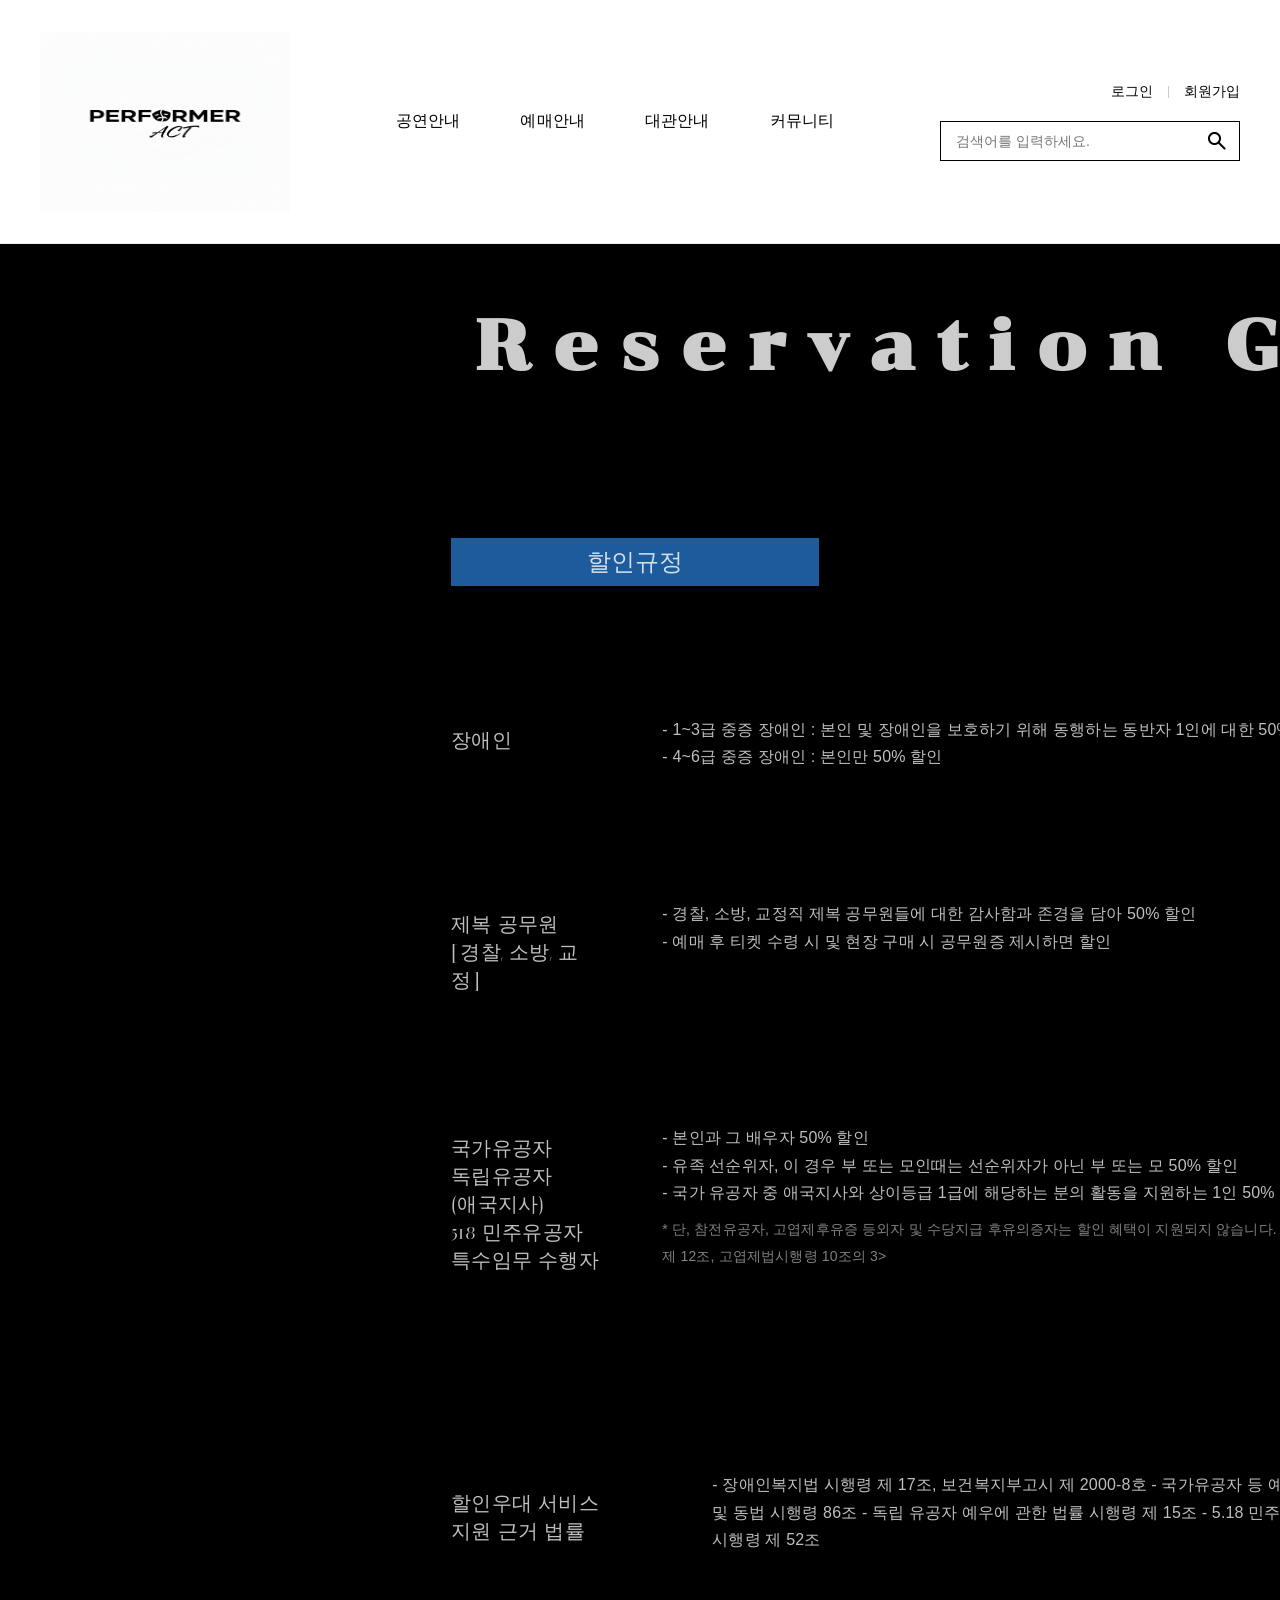
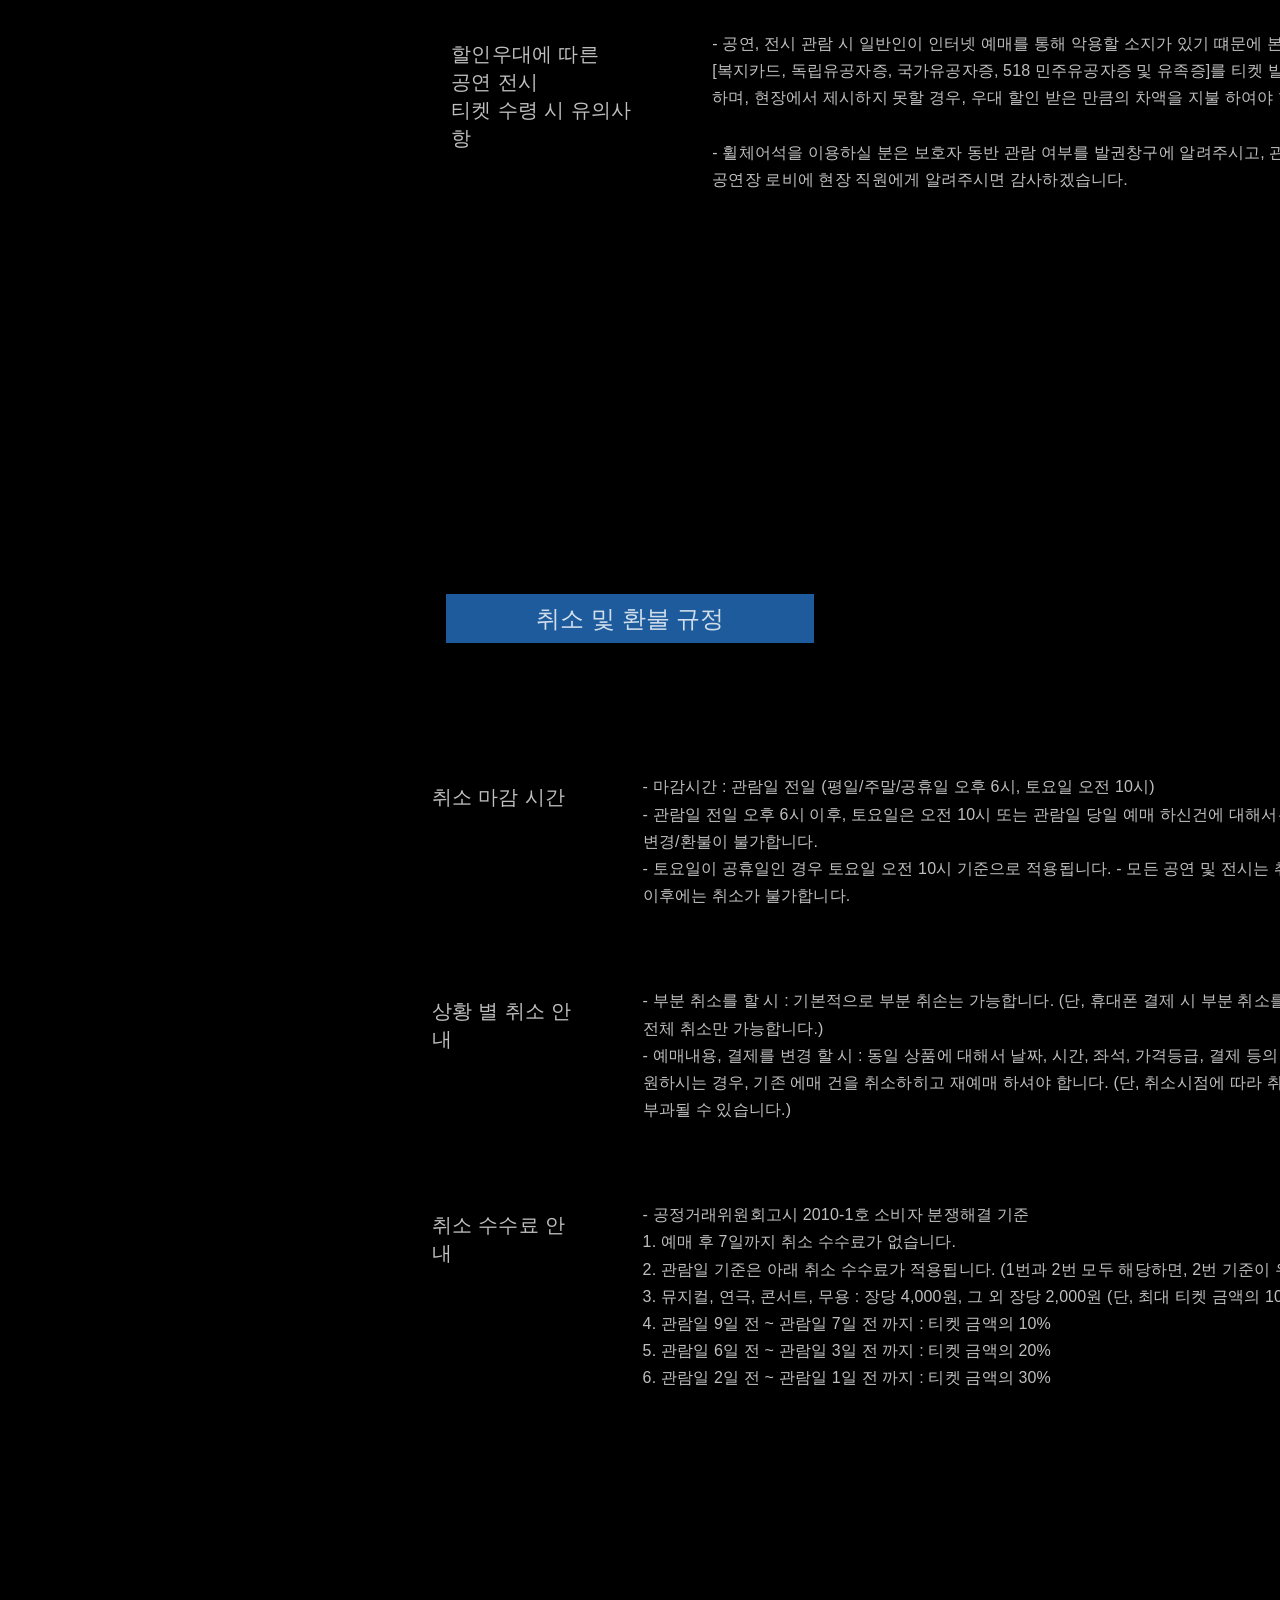
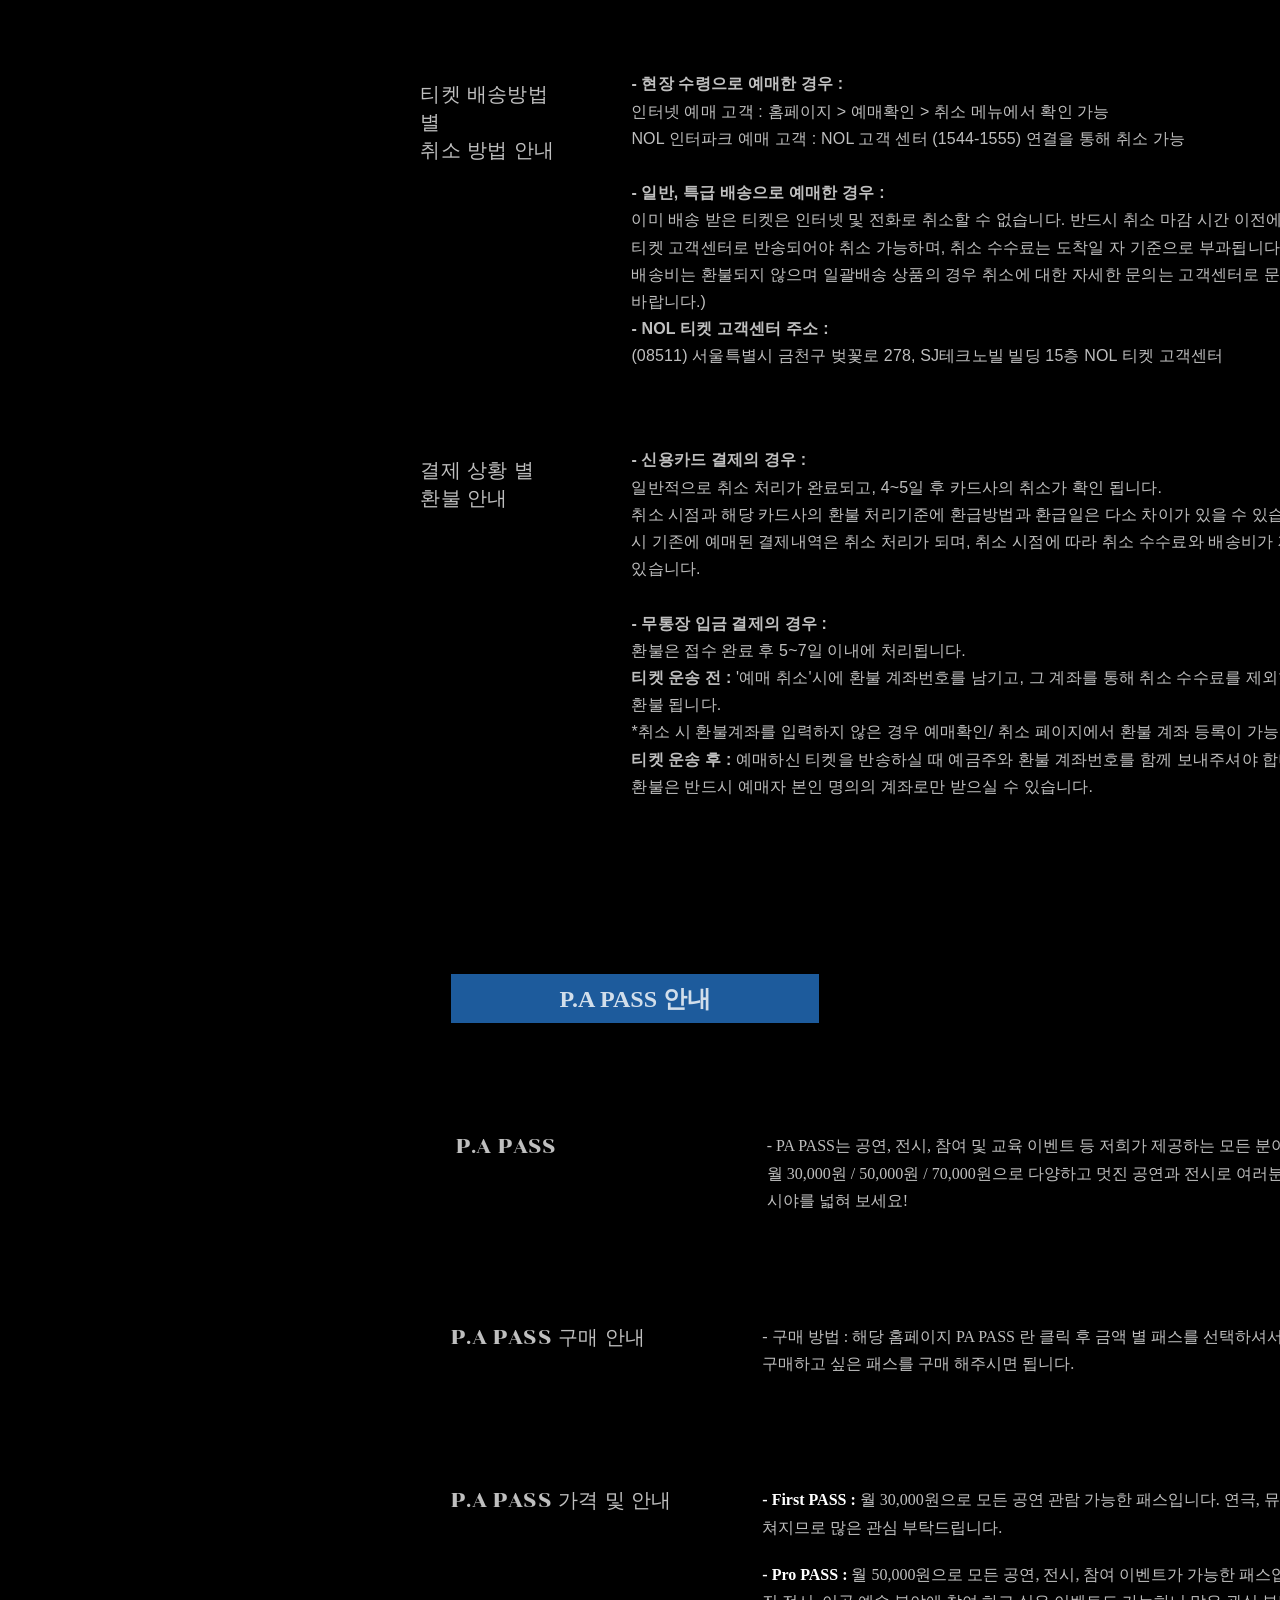
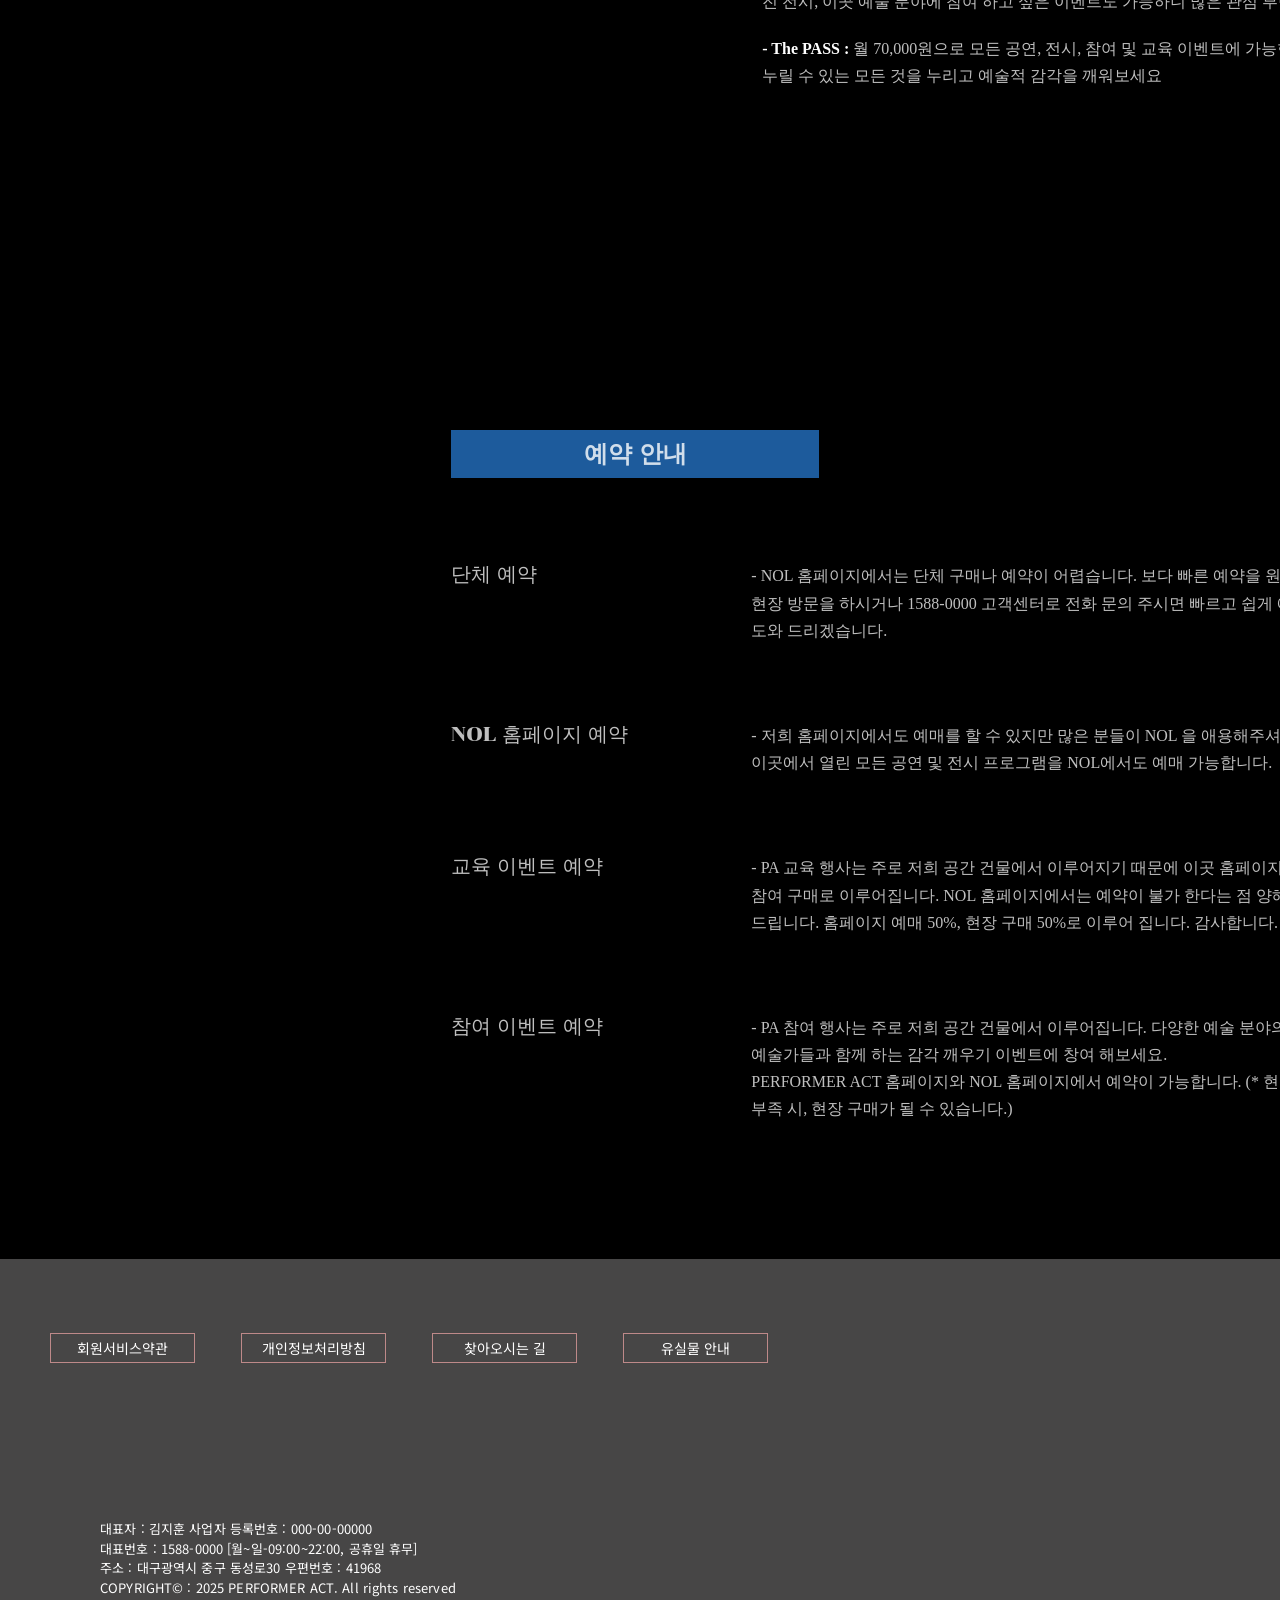
<file: performeract/html/sub02.html>
<!DOCTYPE html>
<html lang="ko">
<head>
  <meta charset="UTF-8">
  <meta name="viewport" content="width=device-width, initial-scale=1.0">
  <title>sub2페이지</title>
  <link rel="stylesheet" href="../css/sub02.css">
</head>
<body>
  <header class="main-header">
  <div class="header-container">
    <h1 class="logo">
      <a href="../html/main1.html"><img src="../img/main/PERFORMERACT1.png" alt="로고"></a>
    </h1>

    <nav class="main-nav">
      <ul>
        <li><a href="../html/sub01.html">공연안내</a></li>
        <li><a href="../html/sub02.html">예매안내</a></li>
        <li><a href="#">대관안내</a></li>
        <li><a href="#">커뮤니티</a></li>
      </ul>
    </nav>

    <div class="header-utils">
      <div class="auth-links">
        <a href="../html/login1.html">로그인</a>
        <span class="divider"></span>
        <a href="../html/signup1.html">회원가입</a>
      </div>
      
      <div class="search-bar">
        <input type="search" placeholder="검색어를 입력하세요.">
        <button type="button" class="search-btn">
          <span class="vector-icon">
            <img src="../img/main/돋보기.png" alt="돋보기">
          </span>
        </button>
      </div>
    </div>
  </div>
</header>

<section class="reservation-section">
  <div class="res-title-wrapper">
    <h1 class="res-main-title">R e s e r v a t i o n &nbsp; G u i d e</h1>
  </div>

  <div class="res-content-container">
    <div class="res-section-labele">
      <h2 class="res-label-text">할인규정</h2>
    </div>

    <div class="res-discount-item">
      <div class="res-category-box">
        <span class="category-name">장애인</span>
      </div>
      <div class="res-info-box">
        <p class="info-text">
          - 1~3급 중증 장애인 : 본인 및 장애인을 보호하기 위해 동행하는 동반자 1인에 대한 50% 할인 <br>
          - 4~6급 중증 장애인 : 본인만 50% 할인
        </p>
      </div>
    </div>

    <div class="res-discount-item">
      <div class="res-category-box">
        <span class="category-name">제복 공무원<br>[경찰, 소방, 교정]</span>
      </div>
      <div class="res-info-box">
        <p class="info-text">
          - 경찰, 소방, 교정직 제복 공무원들에 대한 감사함과 존경을 담아 50% 할인 <br>
          - 예매 후 티켓 수령 시 및 현장 구매 시 공무원증 제시하면 할인
        </p>
      </div>
    </div>

    <div class="res-discount-item align-top">
      <div class="res-category-box">
        <span class="category-name">국가유공자 <br>독립유공자<br>(애국지사) <br>
        518 민주유공자 <br>특수임무 수행자</span>
      </div>
      <div class="res-info-box">
        <p class="info-text">
          - 본인과 그 배우자 50% 할인<br>
          - 유족 선순위자, 이 경우 부 또는 모인때는 선순위자가 아닌 부 또는 모 50% 할인<br>
          - 국가 유공자 중 애국지사와 상이등급 1급에 해당하는 분의 활동을 지원하는 1인 50% 할인<br>
          <span class="info-note">* 단, 참전유공자, 고엽제후유증 등외자 및 수당지급 후유의증자는
            할인 혜택이 지원되지 않습니다. &lt;참전유공자 예우법 시행령 제 12조, 고엽제법시행령
            10조의 3&gt;
          </span>
        </p>
      </div>
    </div>
  </div>
</section>

<section class="reservaion-law-section">
  <div class="res-law-container">
    <div class="res-law-list">
      <div class="res-law-item">
        <div class="res-category-box wide">
          <span class="category-name">할인우대 서비스 <br> 지원 근거 법률</span>
        </div>
        <div class="res-info-box">
          <p class="info-text">
            - 장애인복지법 시행령 제 17조, 보건복지부고시 제 2000-8호
            - 국가유공자 등 예우 및 지원에 관한 법률 제 67조 및 동법 시행령 86조
            - 독립 유공자 예우에 관한 법률 시행령 제 15조
            - 5.18 민주 유공자 예우에 관한 법률 시행령 제 52조
          </p>
        </div>
      </div>

      <div class="res-law-item align-top">
        <div class="res-category-box wide">
          <span class="category-name">할인우대에 따른 <br>공연 전시<br>티켓 수령 시 유의사항</span>
        </div>
        <div class="res-info-box">
          <p class="info-text">
            - 공연, 전시 관람 시 일반인이 인터넷 예매를 통해 악용할 소지가 있기 떄문에 본인이
            할인과 관련된 증빙자료[복지카드, 독립유공자증, 국가유공자증, 518 민주유공자증 및
            유족증]를 티켓 발권 창구에 반드시 제출 하여야 하며, 현장에서 제시하지 못할 경우, 
            우대 할인 받은 만큼의 차액을 지불 하여야 합니다. <br><br>
            - 휠체어석을 이용하실 분은 보호자 동반 관람 여부를 발권창구에 알려주시고, 관람 시
            이동이 불편하신 분들도 공연장 로비에 현장 직원에게 알려주시면 감사하겠습니다.
          </p>
        </div>
      </div>
    </div>
  </div>
</section>

<section class="reservation-refund-section">
  <div class="res-refund-container">
    <div class="res-section-label">
      <h2 class="res-label-text">취소 및 환불 규정</h2>
    </div>

    <div class="res-refund-list">
      <div class="res-refund-item">
        <div class="res-category-box">
          <span class="category-name">취소 마감 시간</span>
        </div>
        <div class="res-info-box">
          <p class="info-text">
            - 마감시간 : 관람일 전일 (평일/주말/공휴일 오후 6시, 토요일 오전 10시) <br>
            - 관람일 전일 오후 6시 이후, 토요일은 오전 10시 또는 관람일 당일 예매 하신건에
            대해서는 예매 후 취소/변경/환불이 불가합니다. <br>
            - 토요일이 공휴일인 경우 토요일 오전 10시 기준으로 적용됩니다.
            - 모든 공연 및 전시는 취소가능시간 이후에는 취소가 불가합니다.
          </p>
        </div>
      </div>

      <div class="res-refund-item">
        <div class="res-category-box">
          <span class="category-name">상황 별 취소 안내</span>
        </div>
        <div class="res-info-box">
          <p class="info-text">
            - 부분 취소를 할 시 : 기본적으로 부분 취손는 가능합니다. (단, 휴대폰 결제 시 
            부분 취소를 하실 수 없으며 전체 취소만 가능합니다.) <br>
            - 예매내용, 결제를 변경 할 시 : 동일 상품에 대해서 날짜, 시간, 좌석, 가격등급, 결제 
            등의 일부 변경을 원하시는 경우, 기존 에매 건을 취소하히고 재예매 하셔야 합니다.
            (단, 취소시점에 따라 취소 수수료가 부과될 수 있습니다.)
          </p>
        </div>
      </div>

      <div class="res-refund-item align-top">
        <div class="res-category-box">
          <span class="category-name">취소 수수료 안내</span>
        </div>
        <div class="res-info-box">
          <p class="info-text">
            - 공정거래위원회고시 2010-1호 소비자 분쟁해결 기준<br>
            1. 예매 후 7일까지 취소 수수료가 없습니다. <br>
            2. 관람일 기준은 아래 취소 수수료가 적용됩니다. (1번과 2번 모두 해당하면, 2번 기준이 우선 적용 됩니다.) <br>
            3. 뮤지컬, 연극, 콘서트, 무용 : 장당 4,000원, 그 외 장당 2,000원 (단, 최대 티켓 금액의
            10% 한도) <br>
            4. 관람일 9일 전 ~ 관람일 7일 전 까지 : 티켓 금액의 10% <br>
            5. 관람일 6일 전 ~ 관람일 3일 전 까지 : 티켓 금액의 20% <br>
            6. 관람일 2일 전 ~ 관람일 1일 전 까지 : 티켓 금액의 30%
          </p>
        </div>
      </div>
    </div>
  </div>
</section>

<section class="reservation-detail-section">
  <div class="res-detail-container">
    <div class="res-detail-list">
      <div class="res-detail-item">
        <div class="res-category-box">
          <span class="category-name">티켓 배송방법 별<br>취소 방법 안내</span>
        </div>
        <div class="res-info-box">
          <p class="info-text">
            <strong>- 현장 수령으로 예매한 경우 :</strong><br>
            인터넷 예매 고객 : 홈페이지 > 예매확인 > 취소 메뉴에서 확인 가능<br>
            NOL 인터파크 예매 고객 : NOL 고객 센터 (1544-1555) 연결을 통해 취소 가능 <br><br>
            <strong>- 일반, 특급 배송으로 예매한 경우 :</strong><br>
            이미 배송 받은 티켓은 인터넷 및 전화로 취소할 수 없습니다. 반드시 취소 마감 시간 이전에
            티켓이 NOL 티켓 고객센터로 반송되어야 취소 가능하며, 취소 수수료는 도착일 자 기준으로 
            부과됩니다. (단, 배송비는 환불되지 않으며 일괄배송 상품의 경우 취소에 대한 자세한 문의는
            고객센터로 문의해 주시기 바랍니다.) <br>
            <strong>- NOL 티켓 고객센터 주소 :</strong><br>
            (08511) 서울특별시 금천구 벚꽃로 278, SJ테크노빌 빌딩 15층 NOL 티켓 고객센터
          </p>
        </div>
      </div>

      <div class="res-detail-item">
        <div class="res-category-box">
          <span class="category-name">결제 상황 별<br>환불 안내</span>
        </div>
        <div class="res-info-box">
          <p class="info-text">
            <strong>- 신용카드 결제의 경우 :</strong><br>
            일반적으로 취소 처리가 완료되고, 4~5일 후 카드사의 취소가 확인 됩니다. <br>
            취소 시점과 해당 카드사의 환불 처리기준에 환급방법과 환급일은 다소 차이가 있을 수 있습니다.
            취소 시 기존에 예매된 결제내역은 취소 처리가 되며, 취소 시점에 따라 취소 수수료와 배송비가 
            재승인될 수 있습니다. <br><br>
            <strong>- 무통장 입금 결제의 경우 :</strong><br>
            환불은 접수 완료 후 5~7일 이내에 처리됩니다. <br>
            <strong>티켓 운송 전 :</strong> '예매 취소'시에 환불 계좌번호를 남기고, 그 계좌를 통해 취소 수수료를 제외한
            금액이 환불 됩니다. <br>
            *취소 시 환불계좌를 입력하지 않은 경우 예매확인/ 취소 페이지에서 환불 계좌 등록이 가능합니다. <br>
            <strong>티켓 운송 후 :</strong> 예매하신 티켓을 반송하실 때 예금주와 환불 계좌번호를 함께 보내주셔야 합니다. <br>
            환불은 반드시 예매자 본인 명의의 계좌로만 받으실 수 있습니다.
          </p>
        </div>
      </div>
    </div>
  </div>
</section>

<section class="pa-pass-section">
  <div class="pa-pass-container">
    <div class="pa-section-label">
      <h2 class="pa-label-text">P.A PASS 안내</h2>
    </div>

    <div class="pa-pass-list">
      <div class="pa-pass-item">
        <div class="pa-category-box">
          <span class="category-name-pa">P.A PASS</span>
        </div>
        <div class="pa-info-box">
          <p class="pa-info-text">
            - PA PASS는 공연, 전시, 참여 및 교육 이벤트 등 저희가 제공하는 모든 분야를 경험 할 수 있습니다.
            <br> 월 30,000원 / 50,000원 / 70,000원으로 다양하고 멋진 공연과 전시로 여러분의 예술적 감각을 
            느끼고 시야를 넓혀 보세요!
          </p>
        </div>
      </div>
    </div>

    <div class="pa-pass-item">
      <div class="pa-category-box">
        <span class="category-name-pa">P.A PASS 구매 안내</span>
      </div>
      <div class="pa-info-box">
        <p class="pa-info-text">
          - 구매 방법 : 해당 홈페이지 PA PASS 란 클릭 후 금액 별 패스를 선택하셔서 패스 시작일을
          정하시고 구매하고 싶은 패스를 구매 해주시면 됩니다.
        </p>
      </div>
    </div>

    <div class="pa-pass-item align-top">
      <div class="pa-category-box">
        <span class="category-name-pa">P.A PASS 가격 및 안내</span>
      </div>
      <div class="pa-info-box">
        <ul class="pa-info-list">
          <li><strong>- First PASS :</strong> 월 30,000원으로 모든 공연 관람 가능한 패스입니다. 연극, 뮤지컬 등 다양한 공연이 펼쳐지므로 많은 관심 부탁드립니다.</li>
          <li><strong>- Pro PASS :</strong> 월 50,000원으로 모든 공연, 전시, 참여 이벤트가 가능한 패스입니다.
          다양한 공연과 멋진 전시, 이곳 예술 분야에 참여 하고 싶은 이벤트도 가능하니 많은 관심 부탁드립니다.</li>
          <li><strong>- The PASS :</strong> 월 70,000원으로 모든 공연, 전시, 참여 및 교육 이벤트에 가능한 패스입니다.
          이곳에서 누릴 수 있는 모든 것을 누리고 예술적 감각을 깨워보세요</li>
        </ul>
      </div>
    </div>
  </div>
</section>

<section class="res-guide-section">
  <div class="res-guide-container">
    <div class="res-guide-label">
      <h2 class="label-text">예약 안내</h2>
    </div>

    <div class="res-guide-list">
      <div class="res-guide-item">
        <div class="res-guide-cat">
          <span class="cat-name">단체 예약</span>
        </div>
        <div class="res-guide-info">
          <p class="guide-text">
            - NOL 홈페이지에서는 단체 구매나 예약이 어렵습니다. 보다 빠른 예약을 원하신다면
            현장 방문을 하시거나 1588-0000 고객센터로 전화 문의 주시면 빠르고 쉽게 예약을 
            도와 드리겠습니다.
          </p>
        </div>
      </div>

      <div class="res-guide-item">
        <div class="res-guide-cat">
          <span class="cat-name">NOL 홈페이지 예약</span>
        </div>
        <div class="res-guide-info">
          <p class="guide-text">
            - 저희 홈페이지에서도 예매를 할 수 있지만 많은 분들이 NOL 을 애용해주셔서
            이곳에서 열린 모든 공연 및 전시 프로그램을 NOL에서도 예매 가능합니다.
          </p>
        </div>
      </div>

      <div class="res-guide-item">
        <div class="res-guide-cat">
          <span class="cat-name">교육 이벤트 예약</span>
        </div>
        <div class="res-guide-info">
          <p class="guide-text">
            - PA 교육 행사는 주로 저희 공간 건물에서 이루어지기 때문에 이곳 홈페이지와 현장 참여
            구매로 이루어집니다. NOL 홈페이지에서는 예약이 불가 한다는 점 양해 부탁 드립니다.
            홈페이지 예매 50%, 현장 구매 50%로 이루어 집니다. 감사합니다.
          </p>
        </div>
      </div>

      <div class="res-guide-item">
        <div class="res-guide-cat">
          <span class="cat-name">참여 이벤트 예약</span>
        </div>
        <div class="res-guide-info">
          <p class="guide-text">
            - PA 참여 행사는 주로 저희 공간 건물에서 이루어집니다. 다양한 예술 분야의 예술가들과
            함께 하는 감각 깨우기 이벤트에 창여 해보세요. <br>
            PERFORMER ACT 홈페이지와 NOL 홈페이지에서 예약이 가능합니다.
            (* 현장 인원 부족 시, 현장 구매가 될 수 있습니다.)
          </p>
        </div>
      </div>
    </div>
  </div>
</section>

<footer class="pa-footer">
  <div class="footer-top-row">
    <div class="footer-btn">회원서비스약관</div>
    <div class="footer-btn">개인정보처리방침</div>
    <div class="footer-btn">찾아오시는 길</div>
    <div class="footer-btn">유실물 안내</div>
  </div>

  <div class="footer-bottom-row">
    <div class="footer-info-box">
      <p class="footer-info-text">
        대표자 : 김지훈  사업자 등록번호 : 000-00-00000 <br>
        대표번호 : 1588-0000 [월~일-09:00~22:00, 공휴일 휴무] <br>
        주소 : 대구광역시 중구 동성로30  우편번호 : 41968 <br>
        COPYRIGHT© : 2025 PERFORMER ACT. All rights reserved
      </p>
    </div>

    <div class="footer-logo-box">
      <div class="footer-logo-img">
        <img src="../img/main/푸터 로고.png" alt="logo">
      </div>
    </div>
  </div>
</footer>
</body>
</html>
</file>
<file: performeract/css/detail1.css>
@charset "UTF-8";
@import url('https://fonts.googleapis.com/css2?family=Chonburi&family=Italiana&family=Noto+Sans+KR:wght@400&display=swap');
@import url('https://fonts.googleapis.com/css2?family=Alfa+Slab+One&family=Bagel+Fat+One&family=Gamja+Flower&family=Nanum+Pen+Script&family=Noto+Sans+KR:wght@100..900&display=swap');
* { 
  margin: 0; 
  padding: 0; 
  box-sizing: border-box; 
}
body { 
  font-family: 'Inter', sans-serif; 
  margin: 0;
  overflow-x: hidden;
}
ul { 
  list-style: none; 
}
a { 
  text-decoration: none; 
  color: #000; 
}
/* 헤더 전체 컨테이너 */
.main-header {
  width: 100%;
  height: 244px; /* 기존 244px에서 여백 조정 */
  background: #FFFFFF;
  display: flex;
  justify-content: center;
  align-items: center;
  border-bottom: 1px solid #eee;
}
.header-container {
  width: 100%;
  max-width: 1440px; /* 1920px 대신 실용적인 최대 너비 사용 */
  padding: 0 40px;
  display: flex;
  justify-content: space-between;
  align-items: center;
}
/* 로고 */
.logo img {
  width: 250px; /* 원본 337px에서 비율 조정 */
  height: 180px;
  display: block;
  background-color: #FFFFFF;
}
/* 메인 메뉴 */
.main-nav ul {
  display: flex;
  gap: 60px; /* Figma의 90px은 너무 넓어 60px로 조정 */
}
.main-nav a {
  font-size: 16px;
  font-weight: 400;
  letter-spacing: 0.01em;
  transition: color 0.2s;
}
.main-nav a:hover {
  color: #666; /* 호버 효과 추가 */
}
/* 우측 유틸리티 */
.header-utils {
  display: flex;
  flex-direction: column;
  align-items: flex-end;
  gap: 20px;
}
/* 로그인/회원가입 */
.auth-links {
  display: flex;
  align-items: center;
  gap: 15px;
  font-size: 14px;
}
.divider {
  width: 1px;
  height: 12px;
  background: #ccc;
}
/* 검색창 */
.search-bar {
  display: flex;
  align-items: center;
  width: 300px;
  height: 40px;
  border: 1px solid #000000;
  padding: 0 10px 0 15px;
  background: #fff;
}
.search-bar input {
  flex: 1;
  border: none;
  outline: none;
  font-size: 14px;
}
.search-btn {
  background: none;
  border: none;
  cursor: pointer;
  padding: 3px;
}
.vector-icon {
  display: block;
  width: 18px;
  height: 18px;
  /*background: #000; /* 돋보기 아이콘을 이미지/아이콘폰트로 대체 가능 */
  /*mask: url(../img/main/돋보기.png) no-repeat center; /* SVG 사용 시 */
}
.vector-icon img {
  width: 18px;
  height: 18px;
}
.performance-section {
  display: flex;
  flex-direction: column;
  align-items: center;
  padding: 50px 0;
  width: 100%;
  min-height: 805px;
  background: #000000;
  box-sizing: border-box;
}
.perf-title-container {
  margin-bottom: 37px;
}
.perf-main-title {
  font-family: 'Chonburi', sans-serif;
  font-size: 70px;
  font-weight: 200;
  line-height: 84px;
  letter-spacing: 0.01em;
  color: rgba(255, 255, 255, 0.8);
  margin: 0;
  position: absolute;
  left: 4%;
}
.perf-content-wrapper {
  display: flex;
  flex-direction: row;
  align-items: flex-start;
  justify-content: center;
  gap: 296px;
  width: 100%;
  max-width: 1600px;
  margin-top: 7%;
  /*border: 1px solid #fff;*/
}
.perf-info-container {
  display: flex;
  flex-direction: column;
  padding-top: 50px;
  width: 600px;
}
.perf-sub-title {
  font-family: 'Inter';
  font-size: 36px;
  color: rgba(255, 255, 255, 0.75);
  margin-bottom: 60px;
}
.perf-details-list {
  display: flex;
  flex-direction: column;
  gap: 40px;
}
.perf-detail-row {
  display: flex;
  gap: 60px;
  font-size: 24px;
  color: rgba(255, 255, 255, 0.7);
}
.perf-info-group {
  display: flex;
  flex-direction: column;
  gap: 15px;
}
.perf-text {
  font-family: 'Inter';
  font-size: 20px;
  color: rgba(255, 255, 255, 0.7);
  margin: 0;
}
.perf-footer-row {
  display: flex;
  gap: 80px;
  font-size: 20px;
  color: rgba(255, 255, 255, 0.7);
  margin-top: 20px;
}
.perf-visual-container {
  display: flex;
  flex-direction: column;
  align-items: center;
  gap: 60px;
  /*border: 1px solid #fff;*/
}
.perf-poster-box {
  width: 660px;
  height: 440px;
  background: #1a1a1a;
  overflow: hidden;
}
.perf-poster-box img {
  width: 100%;
  height: 100%;
  object-fit: cover;
}
.booking-btn {
  width: 140px;
  height: 59px;
  background: rgba(0, 0, 0, 0.84);
  border: 1px solid rgba(255, 255, 255, 0.8);
  color: rgba(255, 255, 255, 0.8);
  font-family: 'Inter';
  font-size: 20px;
  cursor: pointer;
  transition: all 0.3s ease;
}
.booking-btn:hover {
  background: #D8753D;
  border-color: #D8753D;
}
.ticket-info-section {
  display: flex;
  flex-direction: column;
  align-items: flex-start;
  padding: 50px 50px 50px 844px;
  gap: 44px;
  width: 1920px;
  height: 427px;
  background: #000000;
  box-sizing: border-box;
}
.ticket-info-container {
  display: flex;
  flex-direction: column;
  gap: 44px;
  width: 100%;
  margin-top: 8%;
}
.ticket-row-title {
  width: 210px;
}
.ticket-sub-title {
  font-family: 'Inter', sans-serif;
  font-weight: 400;
  font-size: 24px;
  line-height: 29px;
  letter-spacing: 0.01em;
  color: rgba(255, 255, 255, 0.8);
  margin: 0;
}
.ticket-row {
  width: auto;
}
.ticket-text {
  font-family: 'Inter', sans-serif;
  font-weight: 400;
  font-size: 18px;
  line-height: 22px;
  letter-spacing: 0.01em;
  color: rgba(255, 255, 255, 0.75);
  margin: 0;
}
.ticket-date-detail {
  font-family: 'Inter', sans-serif;
  font-weight: 400;
  font-size: 18px;
  line-height: 19px;
  letter-spacing: 0.01em;
  color: rgba(255, 255, 255, 0.75);
  margin: 0;
}
.synopsis-section {
  display: flex;
  flex-direction: column;
  align-items: center;
  padding: 40px 0px 22px;
  width: 1920px;
  height: 558px;
  background: #000000;
  box-sizing: border-box;
  margin: 0 auto;
}
.synopsis-title-box {
  display: flex;
  flex-direction: row;
  justify-content: center;
  align-items: flex-start;
  width: 480px;
  height: 120px;
}
.synopsis-main-title {
  font-family: 'Chonburi';
  font-weight: 400;
  font-size: 65px;
  line-height: 120px;
  letter-spacing: 0.01em;
  color: rgba(255, 255, 255, 0.8);
  margin: 0;
  margin-top: 8%;
}
.synopsis-content-box {
  display: flex;
  flex-direction: row;
  justify-content: center;
  align-items: flex-start;
  padding: 50px;
  width: 100%;
  height: 376px;
  box-sizing: border-box;
  margin-top: 3%;
}
.synopsis-text {
  width: 1188px;
  height: auto;
  font-family: 'Inter', sans-serif;
  font-weight: 400;
  line-height: 150%;
  letter-spacing: 0.01em;
  color: rgba(245, 171, 139, 0.99);
  text-align: left;
  margin: 0;
}
.review-section {
  display: flex;
  flex-direction: column;
  align-items: center;
  padding: 9px 0px 80px;
  gap: 30px; 
  width: 1920px;
  height: auto;
  background: #000000;
  box-sizing: border-box;
  margin: 0 auto;
}
.review-title-box {
  display: flex;
  justify-content: center;
  align-items: center;
  width: 164px;
  height: 60px;
  margin-bottom: 10px;
}
.review-main-title {
  font-family: 'Inter', sans-serif;
  font-size: 24px;
  color: rgba(255, 255, 255, 0.8);
  line-height: 150%;
  margin-bottom: 60px;
  letter-spacing: 0.1em;
}
.review-list-container {
  display: flex;
  flex-direction: column;
  gap: 12px;
  width: 768px;
  max-width: 1100px;
  align-items: center;
}
.review-card {
  width: 768px;
  min-height: 77px;
  box-sizing: border-box;
  display: flex;
  background: transparent;
  border: 1px solid rgba(205, 205, 205, 0.3);
  border-radius: 30px;
  padding: 20px 45px;
}
.card-inner {
  display: flex;
  flex-direction: column;
  gap: 8px;
  width: 100%;
}
.card-header {
  display: flex;
  align-items: center;
  gap: 15px;
}
.user-info {
  font-family: 'Inter', sans-serif;
  font-size: 16px;
  color: rgba(255, 255, 255, 0.6);
}
.rating-stars {
  color: #F8753D;
  font-size: 16px;
  letter-spacing: 2px;
}
.card-body {
  font-family: 'Inter' , sans-serif;
  font-size: 18px;
  font-weight: 400;
  line-height: 1.5;
  color: rgba(255, 255, 255, 0.9);
  margin: 0;
  text-align: left;
}
.de-footer {
  display: flex;
  flex-direction: row;
  flex-wrap: wrap;
  align-items: flex-start;
  align-content: flex-start;
  padding: 74px 0 0;
  gap: 36px 333px;
  width: 1920px;
  height: 328px;
  background: #474646;
  margin: 0 auto;
}
.footer-top {
  display: flex;
  flex-direction: row;
  align-items: center;
  padding: 0 0 0 60px;
  gap: 46px;
  width: 1006px;
  height: 48px;
}
.footer-btn {
  display: flex;
  justify-content: center;
  align-items: center;
  padding: 10px;
  width: 145px;
  height: 30px;
  background: #474646;
  border: 1px solid #BE8989;
  box-sizing: border-box;
  font-family: 'Noto Sans KR';
  font-size: 14px;
  font-weight: 400;
  color: #FFFFFF;
  text-align: center;
  letter-spacing: 0.01em;
  cursor: pointer;
  transition: all 0.3s ease;
}
.footer-btn:hover {
  background: #F8753D;
  color: #FFFFFF;
}
.footer-bottom {
  display: flex;
  flex-direction: row;
  width: 100%;
  justify-content: space-between;
  align-items: flex-start;
  padding: 0 60px;
}
.footer-info-box {
  display: flex;
  padding: 10px 169px 20px 250px;
  width: 857px;
}
.footer-info-text {
  width: 343px;
  font-family: 'Noto Sans KR';
  font-size: 13px;
  line-height: 20px;
  letter-spacing: 0.01em;
  color: #FFFFFF;
  margin: 0;
}
.footer-logo-box {
  display: flex;
  flex-direction: column;
  justify-content: center;
  align-items: flex-end;
  width: 488px;
  height: 132px;
}
.footer-logo-img img {
  width: 536px;
  height: auto;
  object-fit: contain;
}
</file>
<file: performeract/css/login1.css>
@charset "UTF-8";
@import url('https://fonts.googleapis.com/css2?family=Chonburi&family=Italiana&family=Noto+Sans+KR:wght@400&display=swap');
* { 
  margin: 0; 
  padding: 0; 
  box-sizing: border-box; 
}
body { 
  font-family: 'Inter', sans-serif; 
  margin: 0;
  overflow-x: hidden;
}
ul { 
  list-style: none; 
}
a { 
  text-decoration: none; 
  color: #000; 
}
/* 헤더 전체 컨테이너 */
.main-header {
  width: 100%;
  height: 244px; /* 기존 244px에서 여백 조정 */
  background: #FFFFFF;
  display: flex;
  justify-content: center;
  align-items: center;
  border-bottom: 1px solid #eee;
}
.header-container {
  width: 100%;
  max-width: 1440px; /* 1920px 대신 실용적인 최대 너비 사용 */
  padding: 0 40px;
  display: flex;
  justify-content: space-between;
  align-items: center;
}
/* 로고 */
.logo img {
  width: 250px; /* 원본 337px에서 비율 조정 */
  height: 180px;
  display: block;
  background-color: #FFFFFF;
}
/* 메인 메뉴 */
.main-nav ul {
  display: flex;
  gap: 60px; /* Figma의 90px은 너무 넓어 60px로 조정 */
}
.main-nav a {
  font-size: 16px;
  font-weight: 400;
  letter-spacing: 0.01em;
  transition: color 0.2s;
}
.main-nav a:hover {
  color: #666; /* 호버 효과 추가 */
}
/* 우측 유틸리티 */
.header-utils {
  display: flex;
  flex-direction: column;
  align-items: flex-end;
  gap: 20px;
}
/* 로그인/회원가입 */
.auth-links {
  display: flex;
  align-items: center;
  gap: 15px;
  font-size: 14px;
}
.divider {
  width: 1px;
  height: 12px;
  background: #ccc;
}
/* 검색창 */
.search-bar {
  display: flex;
  align-items: center;
  width: 300px;
  height: 40px;
  border: 1px solid #000000;
  padding: 0 10px 0 15px;
  background: #fff;
}
.search-bar input {
  flex: 1;
  border: none;
  outline: none;
  font-size: 14px;
}
.search-btn {
  background: none;
  border: none;
  cursor: pointer;
  padding: 3px;
}
.vector-icon {
  display: block;
  width: 18px;
  height: 18px;
  /*background: #000; /* 돋보기 아이콘을 이미지/아이콘폰트로 대체 가능 */
  /*mask: url('search-icon.svg') no-repeat center; /* SVG 사용 시 */
}
.vector-icon img {
  width: 18px;
  height: 18px;
}
.member-service-section {
  display: flex;
  flex-direction: column;
  justify-content: center;
  align-items: center;
  padding: 0px 0px 25px;
  gap: 65px;
  width: 100%;
  max-width: 1920px;
  height: 811px;
  background: #000000;
  margin: 0 auto;
}
.member-header {
  display: flex;
  justify-content: center;
  align-items: center;
  width: 100%;
  height: 80px;
}
.service-title {
  font-family: 'Chonburi';
  font-weight: 400;
  font-size: 50px;
  line-height: 60px;
  letter-spacing: 0.01em;
  color: rgba(255, 255, 255, 0.8);
}
.login-card {
  box-sizing: border-box;
  display: flex;
  flex-direction: column;
  align-items: center;
  padding: 53px 0px 0px;
  gap: 27px;
  width: 488px;
  height: 552px;
  border: 1px solid #EDE7E7;
  border-radius: 30px;
}
.lock-icon-box {
  width: 73.33px;
  height: 70.75px;
  display: flex;
  justify-content: center;
  align-items: center;
  padding: 3px 12px;
  gap: 10px;
  flex: none;
  order: 0;
  flex-grow: 0;
}
.lock-icon {
  width: 49.33px;
  height: 64.75px;
  max-width: 100%;
  max-height: 100%;
  object-fit: contain;
  /*background: #373636;*/
}
.login-subtitle-box {
  width: 445px;
  height: 55px;
  display: flex;
  align-items: center;
  justify-content: center;
}
.login-text {
  font-family: 'Italiana';
  font-size: 30px;
  color: #E3E1E1;
}
.login-form {
  display: flex;
  flex-direction: column;
  gap: 15px;
  align-items: center;
}
.input-field {
  box-sizing: border-box;
  width: 399px;
  height: 50px;
  border: 1px solid #4c4a4a;
  border-radius: 100px;
  padding: 0 25px;
  display: flex;
  align-items: center;
}
.input-field input {
  width: 100%;
  background: transparent;
  border: none;
  outline: none;
  font-family: "Italiana";
  font-size: 14px;
  color: #cacaca;
}
.input-field input::placeholder {
  color: #cacaca;
}
.login-submit-btn {
  width: 399px;
  height: 50px;
  background: rgba(83, 67, 53, 0.58);
  border: 1px solid #DDDDDD;
  border-radius: 100px;
  font-family: 'Italiana';
  font-size: 18px;
  letter-spacing: 0.02em;
  color: #cacaca;
  cursor: pointer;
  transition: 0.3s;
}
.login-submit-btn:hover {
  background: rgba(83, 67, 53, 0.8);
  color: #FFFFFF;
}
.login-links {
  display: flex;
  flex-direction: row;
  align-items: center;
  gap: 40px;
  margin-top: 10px;
}
.link-item {
  font-family: "Italiana";
  font-size: 12px;
  text-decoration: none;
  color: #cacaca;
  transition: color 0.3s;
}
.link-item:hover {
  color: #f8753d;
}
.modal-overlay {
  display: none;
  position: fixed;
  top: 0;
  left: 0;
  width: 100%;
  height: 100%;
  background: rgba(0, 0, 0, 0.85);
  z-index: 1000;
  justify-content: center;
  align-items: center;
}
.find-card {
  position: relative;
  width: 488px;
  padding: 60px 40px;
  background: #000;
  border: 1px solid #EDE7E7;
  border-radius: 30px;
  text-align: center;
}
.modal-close {
  position: absolute;
  top: 20px;
  right: 25px;
  background: none;
  border: none;
  color: #fff;
  font-size: 30px;
  cursor: pointer;
}
.find-title {
  font-family: 'Italiana';
  font-size: 28px;
  color: #E3E1E1;
  margin-bottom: 10px;
}
.find-desc {
  font-family: 'Noto Sans KR';
  font-size: 13px;
  color: #CACACA;
  margin-bottom: 35px;
}
.find-input-field {
  width: 100%;
  height: 50px;
  border: 1px solid #4c4a4a;
  border-radius: 100px;
  margin-bottom: 15px;
  padding: 0 25px;
  display: flex;
  align-items: center;
}
.find-input-field input {
  width: 100%;
  background: transparent;
  border: none;
  outline: none;
  color: #fff;
  font-family: 'Italiana';
}
.find-submit-btn {
  width: 100%;
  height: 50px;
  background: rgba(83, 67, 53, 0.58);
  border: 1px solid #DDDDDD;
  border-radius: 100px;
  color: #CACACA;
  font-family: 'Italiana';
  font-size: 18px;
  margin-top: 20px;
  cursor: pointer;
  transition: 0.3s;
}
.find-submit-btn:hover {
  background: rgba(83, 67, 53, 0.8);
  color: #fff;
}
</file>
<file: performeract/css/signup1.css>
@charset "UTF-8";
@import url('https://fonts.googleapis.com/css2?family=Chonburi&family=Italiana&family=Noto+Sans+KR:wght@400&display=swap');
* { 
  margin: 0; 
  padding: 0; 
  box-sizing: border-box; 
}
body { 
  font-family: 'Inter', sans-serif; 
  margin: 0;
  overflow-x: hidden;
}
ul { 
  list-style: none; 
}
a { 
  text-decoration: none; 
  color: #000; 
}
/* 헤더 전체 컨테이너 */
.main-header {
  width: 100%;
  height: 244px; /* 기존 244px에서 여백 조정 */
  background: #FFFFFF;
  display: flex;
  justify-content: center;
  align-items: center;
  border-bottom: 1px solid #eee;
}
.header-container {
  width: 100%;
  max-width: 1440px; /* 1920px 대신 실용적인 최대 너비 사용 */
  padding: 0 40px;
  display: flex;
  justify-content: space-between;
  align-items: center;
}
/* 로고 */
.logo img {
  width: 250px; /* 원본 337px에서 비율 조정 */
  height: 180px;
  display: block;
  background-color: #FFFFFF;
}
/* 메인 메뉴 */
.main-nav ul {
  display: flex;
  gap: 60px; /* Figma의 90px은 너무 넓어 60px로 조정 */
}
.main-nav a {
  font-size: 16px;
  font-weight: 400;
  letter-spacing: 0.01em;
  transition: color 0.2s;
}
.main-nav a:hover {
  color: #666; /* 호버 효과 추가 */
}
/* 우측 유틸리티 */
.header-utils {
  display: flex;
  flex-direction: column;
  align-items: flex-end;
  gap: 20px;
}
/* 로그인/회원가입 */
.auth-links {
  display: flex;
  align-items: center;
  gap: 15px;
  font-size: 14px;
}
.divider {
  width: 1px;
  height: 12px;
  background: #ccc;
}
/* 검색창 */
.search-bar {
  display: flex;
  align-items: center;
  width: 300px;
  height: 40px;
  border: 1px solid #000000;
  padding: 0 10px 0 15px;
  background: #fff;
}
.search-bar input {
  flex: 1;
  border: none;
  outline: none;
  font-size: 14px;
}
.search-btn {
  background: none;
  border: none;
  cursor: pointer;
  padding: 3px;
}
.vector-icon {
  display: block;
  width: 18px;
  height: 18px;
}
.vector-icon img {
  width: 18px;
  height: 18px;
}
.join-step-section {
  display: flex;
  flex-direction: column;
  align-items: center;
  padding: 0px 5px;
  gap: 79px;
  width: 100%;
  max-width: 1920px;
  min-height: 800px;
  background: #000000;
  margin: 0 auto;
}
.join-header {
  display: flex;
  justify-content: center;
  align-items: center;
  width: 862px;
  height: 124px;
}
.service-title {
  font-family: 'Chonburi';
  font-size: 50px;
  color: rgba(255, 255, 255, 0.8);
  letter-spacing: 0.01em;
  position: absolute;
  left: 15%;
}
.terms-container {
  display: flex;
  flex-direction: column;
  align-items: flex-end;
  width: 1831px;
  gap: 18px;
}
.terms-wrapper {
  display: flex;
  flex-direction: column;
  align-items: flex-start;
  width: 1791px;
  gap: 32px;
}
.terms-badge {
  box-sizing: border-box;
  display: flex;
  justify-content: center;
  align-items: center;
  width: 208px;
  height: 38px;
  border: 1px solid rgba(242, 235, 235, 0.8);
  border-radius: 100px;
}
.terms-badge span {
  font-family: 'Inter';
  font-size: 15px;
  color: rgba(255, 255, 255, 0.75);
}
.terms-box {
  box-sizing: border-box;
  width: 1800px;
  height: 257px;
  border: 1px solid rgba(215, 210, 210, 0.8);
  padding: 20px;
  overflow-y: auto; /*내용이 많을 시 스크롤*/
}
.terms-content {
  font-family: 'Inter';
  font-size: 13px;
  line-height: 150%;
  color: rgba(255, 255, 255, 0.75);
  text-align: left;
}
.agreement-check {
  display: flex;
  justify-content: center;
  align-items: center;
  width: 250px;
  height: 37px;
  gap: 25px;
  /*border: 1px solid #fff;*/
}
.radio-label {
  display: flex;
  align-items: center;
  gap: 8px;
  font-family: 'Inter';
  font-size: 14px;
  color: rgba(255, 255, 255, 0.75);
  cursor: pointer;
  /*border: 1px solid #fff;*/
}
.radio-label input[type="radio"] {
  accent-color: #F8753D;
}
.privacy-agreement-section {
  display: flex;
  flex-direction: column;
  align-items: flex-start;
  padding: 50px 5px;
  gap: 79px;
  width: 100%;
  max-width: 1920px;
  height: 452px;
  background: #000000;
  margin: 0 auto;
}
.privacy-container {
  display: flex;
  flex-direction: column;
  align-items: flex-end;
  width: 1855px;
  height: 402px;
  gap: 18px;
  /*border: 1px solid #FFFFFF;*/
}
.privacy-wrapper {
  display: flex;
  flex-direction: column;
  align-items: flex-start;
  width: 1791px;
  height: 284px;
  gap: 32px;
}
.privacy-badge {
  box-sizing: border-box;
  display: flex;
  justify-content: center;
  align-items: center;
  width: 321px;
  height: 38px;
  background: #000000;
  border: 1px solid rgba(242, 235, 235, 0.8);
  border-radius: 100px;
}
.privacy-badge span {
  font-family: "Inter";
  font-size: 15px;
  color: rgba(255, 255, 255, 0.75);
}
.privacy-box {
  box-sizing: border-box;
  width: auto;
  max-width: 1800px;
  height: 214px;
  background: #000000;
  border: 1px solid rgba(215, 210, 210, 0.8);
  padding: 10px 11px 10px 19px;
  overflow-y: auto;
  overflow-x: hidden;
}
.privacy-content {
  width: 1800px;
  font-family: "Inter";
  font-size: 13px;
  line-height: 150%;
  color: rgba(255, 255, 255, 0.75);
  text-align: left;
  word-break: break-all; /*텍스트가 길면 박스 안에서 줄바꿈되도록*/
}
.privacy-check-box {
  display: flex;
  justify-content: center;
  align-items: center;
  width: 223px;
  height: 37px;
  gap: 10px;
  background: #000000;
}
.radio-label {
  display: flex;
  align-items: center;
  gap: 5px;
  font-family: 'Inter';
  font-size: 14px;
  color: rgba(255, 255, 255, 0.75);
  cursor: pointer;
}
.radio-label input[type="radio"] {
  accent-color: #F8753D;
}
.all-agree-section {
  display: flex;
  flex-direction: row;
  justify-content: center;
  align-items: center;
  padding: 0px 0px 24px;
  gap: 14px;
  width: 100%;
  max-width: 1920px;
  height: 250px;
  background: #000000;
  margin: 0 auto;
}
.all-agree-wrapper {
  display: flex;
  flex-direction: row;
  align-items: center;
  gap: 10px;
}
.custom-checkbox-wrapper {
  position: relative;
  display: inline-block;
  width: 22px;
  height: 22px;
  cursor: pointer;
}
.custom-checkbox input {
  display: none;
}
.checkbox-box {
  position: absolute;
  top: 0;
  left: 0;
  width: 22px;
  height: 22px;
  background: #000000;
  border: 1px solid rgba(255, 255, 255, 0.75);
  box-sizing: border-box;
  transition: 0.2s;
}
.custom-checkbox-wrapper input:checked + .checkbox-box {
  background: #F8753D;
  border-color: #F8753D;
}
.checkbox-box::after {
  content: '';
  position: absolute;
  display: none;
  left: 7px;
  top: 3px;
  width: 5px;
  height: 10px;
  border: solid white;
  border-width: 0 2px 2px 0;
  transform: rotate(45deg);
}
.custom-checkbox-wrapper input:checked + .checkbox-box::after {
  display: block;
}
.all-agree-text-box {
  display: flex;
  justify-content: center;
  align-items: center;
  padding: 10px;
  width: 167px;
  height: 37px;
  margin-left: 10px;
}
.all-agree-text {
  font-family: 'Inter';
  font-size: 14px;
  line-height: 17px;
  letter-spacing: 0.01em;
  color: rgba(255, 255, 255, 0.75);
  white-space: nowrap;
}
.join-detailed-section {
  display: flex;
  flex-direction: column;
  align-items: flex-start;
  padding: 85px 0px 80px 379px;
  gap: 69px;
  width: 100%;
  max-width: 1920px;
  min-height: 1259px;
  background: #000000;
  box-sizing: border-box;
  margin: 0 auto;
}
.join-step-badge {
  display: flex;
  justify-content: center;
  align-items: center;
  width: 358px;
  height: 82px;
  background: rgba(0, 0, 0, 0.8);
  border: 1px solid rgba(194, 176, 176, 0.8);
  border-radius: 90px;
  font-family: 'Inter';
  font-size: 24px;
  color: rgba(255, 255, 255, 0.8);
}
.detailed-form-container {
  width: 1156px;
  display: flex;
  flex-direction: column;
  gap: 28px;
}
.input-row {
  display: flex;
  align-items: center;
  gap: 50px;
  min-height: 45px;
  margin-bottom: 20px;
}
input[readonly] {
  background-color: #1a1a1a;
  color: #888;
  cursor: default;
}
.birth-group,
.phone-group {
  display: flex;
  flex-direction: row;
  align-items: center;
  gap: 10px;
}
.address-group {
  display: flex;
  flex-direction: column;
  gap: 10px;
}
.input-label {
  width: 140px;
  font-family: 'Inter';
  font-size: 20px;
  color: rgba(233, 191, 191, 0.8);
}
.rect-input,
.rect-input-small,
.rect-input-mid,
.rect-input-full {
  background: #000;
  border: 1px solid rgba(233, 191, 191, 0.8);
  color: rgba(233, 191, 191, 0.8);
  height: 45px;
  padding: 0 15px;
  font-family: 'Inter';
}
.rect-input {
  width: 312px;
}
.rect-input-small {
  width: 90px;
  box-sizing: border-box;
}
.rect-input-mid {
  width: 239px;
}
.rect-input-full {
  width: 375px;
  margin-top: 10px;
}
.rect-btn, .rect-btn-small {
  background: #000;
  border: 1px solid rgba(233, 191, 191, 0.8);
  color: rgba(233, 191, 191, 0.8);
  font-family: 'Inter';
  cursor: pointer;
}
.rect-btn {
  width: 95px;
  height: 44px;
  font-size: 16px;
}
.rect-btn-small {
  width: 103px;
  height: 37px;
  font-size: 14px;
}
.guide-text {
  font-size: 14px;
  color: rgba(255, 255, 255, 0.8);
  margin-left: 10px;
}
.unit {
  font-family: 'Inter';
  font-size: 18px;
  color: rgba(255, 255, 255, 0.8);
  white-space: nowrap;
}
.unit,
.radio-group {
  font-size: 18px;
  color: rgba(255, 255, 255, 0.8);
  display: flex;
  align-items: center;
  gap: 25px;
  /*border: 1px solid #fff;*/
}
.custom-radio input[type="radio"] {
  margin-right: 10px;
  vertical-align: middle;
  cursor: pointer;
}
.custom-radio input {
  margin-right: 12px;
  vertical-align: middle;
  cursor: pointer;
}
.custom-radio {
  display: inline-flex;
  align-items: center;
  margin-right: 25px;
  cursor: pointer;
}
.join-action-btns {
  display: flex;
  justify-content: center;
  gap: 20px;
  width: 600px;
  margin-top: 50px;
}
.final-join-btn, .final-cancel-btn {
  width: 250px;
  height: 60px;
  border-radius: 100px;
  font-family: 'Inter';
  font-size: 18px;
  cursor: pointer;
  transition: 0.3s;
}
.final-join-btn {
  background: rgba(83, 67, 53, 0.7);
  border: 1px solid #DDDDDD;
  color: #FFF;
}
.final-cancel-btn {
  background: transparent;
  border: 1px solid rgba(255, 255, 255, 0.5);
  color: rgba(255, 255, 255, 0.7);
}
.final-join-btn:hover {
  background: rgba(83, 67, 53, 1);
}
.final-cancel-btn:hover {
  background: rgba(255, 255, 255, 0.1);
}
.performer-footer {
  display: flex;
  flex-direction: row;
  flex-wrap: wrap;
  align-items: flex-start;
  align-content: flex-start;
  padding: 74px 0px 0px;
  gap: 61px 333px;
  width: 1920px;
  height: 476px;
  background: #474646 !important;
  box-sizing: border-box;
  margin: 0 auto;
}
.footer-link-bar {
  display: flex;
  flex-direction: row;
  align-items: center;
  padding: 0px 0px 0px 94px;
  gap: 46px;
  width: 1006px;
  height: 48px;
}
.link-item {
  display: flex;
  flex-direction: row;
  justify-content: center;
  align-items: center;
  padding: 10px;
  gap: 10px;
  width: 145px;
  height: 30px;
  background: #474646;
  border: 1px solid #BE8989;
  box-sizing: border-box;
}
.link-item:hover {
  background: #F8753D;
  transition: 0.3s;
}
.link-item a {
  color: #FFFFFF;
  text-decoration: none;
  font-family: 'Noto Sans KR';
  font-size: 14px;
  letter-spacing: 0.01em;
  white-space: nowrap;
}
.footer-main-content {
  display: flex;
  width: 100%;
  justify-content: space-between;
  align-items: flex-start;
}
.company-info-box {
  display: flex;
  flex-direction: row;
  justify-content: center;
  align-items: center;
  padding: 10px 250px 20px 169px;
  gap: 10px;
  width: 857px;
  height: 185px;
  background: #474646;
  box-sizing: border-box;
}
.company-details {
  width: 343px;
  height: 80px;
  font-family: 'Noto Sans KR';
  font-size: 13px;
  line-height: 150%;
  letter-spacing: 0.01em;
  color: #FFFFFF;
  margin: 0;
}
.footer-logo-container {
  display: flex;
  flex-direction: column;
  justify-content: center;
  align-items: flex-end;
  padding: 0px;
  gap: 10px;
  width: 488px;
  height: 132px;
  margin-right: 94px;
}
.footer-logo-container img {
  width: 536px;
  height: 153px;
  background-size: contain;
}
</file>
<file: performeract/css/sub01.css>
@charset "UTF-8";
@import url('https://fonts.googleapis.com/css2?family=Chonburi&family=Italiana&family=Noto+Sans+KR:wght@400&display=swap');
@import url('https://fonts.googleapis.com/css2?family=Alfa+Slab+One&family=Bagel+Fat+One&family=Gamja+Flower&family=Nanum+Pen+Script&family=Noto+Sans+KR:wght@100..900&display=swap');
* { 
  margin: 0; 
  padding: 0; 
  box-sizing: border-box; 
}
body { 
  font-family: 'Inter', sans-serif; 
  margin: 0;
  overflow-x: hidden;
}
ul { 
  list-style: none; 
}
a { 
  text-decoration: none; 
  color: #000; 
}
/* 헤더 전체 컨테이너 */
.main-header {
  width: 100%;
  height: 244px; /* 기존 244px에서 여백 조정 */
  background: #FFFFFF;
  display: flex;
  justify-content: center;
  align-items: center;
  border-bottom: 1px solid #eee;
}
.header-container {
  width: 100%;
  max-width: 1440px; /* 1920px 대신 실용적인 최대 너비 사용 */
  padding: 0 40px;
  display: flex;
  justify-content: space-between;
  align-items: center;
}
/* 로고 */
.logo img {
  width: 250px; /* 원본 337px에서 비율 조정 */
  height: 180px;
  display: block;
  background-color: #FFFFFF;
}
/* 메인 메뉴 */
.main-nav ul {
  display: flex;
  gap: 60px; /* Figma의 90px은 너무 넓어 60px로 조정 */
}
.main-nav a {
  font-size: 16px;
  font-weight: 400;
  letter-spacing: 0.01em;
  transition: color 0.2s;
}
.main-nav a:hover {
  color: #666; /* 호버 효과 추가 */
}
/* 우측 유틸리티 */
.header-utils {
  display: flex;
  flex-direction: column;
  align-items: flex-end;
  gap: 20px;
}
/* 로그인/회원가입 */
.auth-links {
  display: flex;
  align-items: center;
  gap: 15px;
  font-size: 14px;
}
.divider {
  width: 1px;
  height: 12px;
  background: #ccc;
}
/* 검색창 */
.search-bar {
  display: flex;
  align-items: center;
  width: 300px;
  height: 40px;
  border: 1px solid #000000;
  padding: 0 10px 0 15px;
  background: #fff;
}
.search-bar input {
  flex: 1;
  border: none;
  outline: none;
  font-size: 14px;
}
.search-btn {
  background: none;
  border: none;
  cursor: pointer;
  padding: 3px;
}
.vector-icon {
  display: block;
  width: 18px;
  height: 18px;
  /*background: #000; /* 돋보기 아이콘을 이미지/아이콘폰트로 대체 가능 */
  /*mask: url(../img/main/돋보기.png) no-repeat center; /* SVG 사용 시 */
}
.vector-icon img {
  width: 18px;
  height: 18px;
}
.performance-section {
  display: flex;
  flex-direction: column;
  align-items: flex-start;
  padding: 4px 50px 0px 0px;
  gap: 18px;
  width: 1920px;
  height: 977px;
  background: #000000;
  box-sizing: border-box;
  margin: 0 auto;
}
.section-header {
  display: flex;
  flex-direction: row;
  justify-content: center;
  align-items: center;
  padding: 57px 10px 10px 119px;
  gap: 10px;
  width: 1067px;
  height: 174px;
}
.main-title {
  width: 928px;
  height: 84px;
  font-family: 'Chonburi', serif;
  font-weight: 400;
  font-size: 70px;
  line-height: 84px;
  letter-spacing: 0.01em;
  color: rgba(255, 251, 251, 0.8);
  margin: 0;
}
.performance-list-container {
  display: flex;
  flex-direction: row;
  align-items: flex-end;
  padding: 0px 0px 20px 78px;
  gap: 556px;
  width: 1870px;
  height: 546px;
  align-self: stretch;
}
.month-group {
  display: flex;
  flex-direction: column;
  align-items: center;
}
.december {
  width: 378px;
  height: 516px;
  gap: 63px;
}
.january {
  width: 810px;
  height: 517px;
  gap: 54px;
}
.month-label h2 {
  font-family: 'Chonburi', serif;
  font-weight: 400;
  font-size: 40px;
  line-height: 48px;
  letter-spacing: 0.01em;
  color: #CEC2C2;
  margin: 0;
}
.poster-frame {
  display: flex;
  overflow: hidden;
}
.december .poster-frame {
  width: 378px;
  height: 416px;
}
.poster-row {
  display: flex;
  flex-direction: row;
  align-items: center;
  gap: 71px;
  width: 810px;
  height: 415px;
}
.poster-row .poster-frame:first-child {
  width: 354px;
  height: 415px;
}
.poster-row .poster-frame:last-child {
  width: 365px;
  height: 415px;
}
.poster-frame img {
  width: 100%;
  height: 100%;
  object-fit: cover;
  display: block;
  cursor: pointer;
}
.notice-section {
  display: flex;
  flex-direction: column;
  align-items: center;
  padding: 51px 0px 73px;
  gap: 40px;
  width: 1920px;
  height: auto;
  min-height: 826px;
  background: #000000;
  margin: 0 auto;
  box-sizing: border-box;
}
.notice-main-content {
  display: flex;
  flex-direction: row;
  justify-content: center;
  align-items: flex-start;
  gap: 102px;
  width: 100%;
}
.notice-text-box {
  width: 744px;
  height: 382px;
  flex: none;
  order: 1;
  margin-top: 8%;
  /*border: 1px solid #fff;*/
}
.notice-description {
  font-family: 'Inter', sans-serif;
  font-weight: 300;
  font-size: 24px;
  line-height: 200%;
  letter-spacing: 0.01em;
  color: rgba(255, 255, 255, 0.75);
  margin: 0;
  text-align: center;
}
.notice-title-bar {
  display: flex;
  justify-content: center;
  align-items: center;
  width: 768px;
  height: 90px;
  background: #5D4027;
  flex: none;
  z-index: 1;
}
.notice-title {
  font-family: 'Inter';
  font-size: 30px;
  font-weight: 400;
  color: rgba(255, 255, 255, 0.8);
  margin: 0;
}
.seating-chart-wrapper {
  width: 601px;
  background: #999999;
  padding: 30px;
  box-sizing: border-box;
  flex: none;
  margin-left: 2%;
  margin-top: 4%;
  /*border: 1px solid #fff;*/
}
.stage-container {
  display: flex;
  align-items: center;
  justify-content: center;
  gap: 15px;
  margin-bottom: 25px;
}
.stage-bar {
  flex: 1;
  height: 4px;
  background: #666;
}
.stage-label {
  font-family: 'Inter';
  font-weight: bold;
  font-size: 26px;
  color: #FFFFFF;
}
.seating-main-frame {
  background: #FFFFFF;
  border-radius: 80px 80px 10px 10px;
  padding: 50px 40px 80px;
  position: relative;
  box-shadow: inset 0 0 10px rgba(0, 0, 0, 0.1);
}
.seat-row {
  display: flex;
  align-items: center;
  margin-bottom: 12px;
}
.row-id {
  width: 40px;
  font-weight: bold;
  font-size: 20px;
  color: #444;
  text-align: center;
}
.seat-group {
  display: flex;
  gap: 6px;
}
.seat {
  position: relative;
  width: 28px;
  height: 28px;
  border-radius: 4px;
  cursor: pointer;
  transition: all 0.2s ease;
}
.seat.gen {
  background-color: #33CCFF;
}
.seat.fam {
  background-color: #FF9933;
}
.seat:hover::after {
  content: attr(data-seat);
  position: absolute;
  bottom: 140%;
  left: 50%;
  transform: translateX(-50%);
  background: #222222;
  color: #ffffff;
  padding: 5px 10px;
  border-radius: 4px;
  font-size: 13px;
  font-weight: bold;
  white-space: nowrap;
  z-index: 100;
  pointer-events: none;
}
.seat:hover::before {
  content: '';
  position: absolute;
  bottom: 120%;
  left: 50%;
  transform: translateX(-50%);
  border: 6px solid transparent;
  border-top-color: #222222;
  z-index: 100;
}
.seat:hover {
  transform: scale(1.25);
  box-shadow: 0 4px 10px rgba(0, 0, 0, 0.3);
  z-index: 10;
  outline: 2px solid #fff;
}
.aux-row {
  justify-content: flex-start;
}
.aux-bar {
  width: 300px;
  height: 28px;
  border: 1px solid #777;
  display: flex;
  align-items: center;
  justify-content: center;
  font-size: 15px;
  letter-spacing: 0.8em;
  color: #444;
  cursor: pointer;
  transition: 0.2s;
}
.aux-bar:hover {
  background-color: #f0f0f0;
}
.seat-legend {
  position: absolute;
  right: 25px;
  bottom: 25px;
  font-size: 14px;
  color: #555;
  display: flex;
  flex-direction: column;
  gap: 8px;  
}
.legend-unit {
  display: flex;
  align-items: center;
  gap: 10px;
}
.legend-unit .seat {
  width: 18px;
  height: 18px;
  cursor: default;
}
.legend-unit .seat:hover {
  transform: none;
  outline: none;
}
.lost-section {
  display: flex;
  flex-direction: row;
  align-items: flex-start;
  padding: 124px 0px 45px;
  gap: 108px;
  width: 1920px;
  height: 680px;
  background: #000000;
  margin: 0 auto;
  box-sizing: border-box;
}
.lost-bg-title {
  display: flex;
  flex-direction: row;
  justify-content: center;
  align-items: center;
  padding: 10px;
  margin-top: 5%;
  gap: 10px;
  width: 914px;
  height: 450px;
  background: #000000;
  flex: none;
  /*border: 1px solid #fff;*/
}
.lost-text {
  width: 410px;
  height: 175px;
  font-family: 'Alfa Slab One', cursive;
  font-weight: 400;
  font-size: 128px;
  line-height: 175px;
  letter-spacing: -0.1em;
  color: rgba(250, 245, 245, 0.6);
  text-shadow: 15px 15px 10px rgba(215, 192, 192, 0.25);
  margin: 0;
}
.lost-content-box {
  display: flex;
  flex-direction: column;
  align-items: center;
  padding: 0px;
  gap: 13px;
  width: 738px;
  height: 490px;
  flex: none;
}
.lost-header-bar {
  display: flex;
  flex-direction: row;
  justify-content: center;
  align-items: center;
  padding: 16px 10px 10px;
  gap: 10px;
  width: 738px;
  height: 90px;
  background: #5D4027;
  align-self: stretch;
}
.lost-header-title {
  width: auto;
  height: 54px;
  font-family: 'Italiana';
  font-size: 30px;
  line-height: 180%;
  letter-spacing: 0.01em;
  color: rgba(255, 255, 255, 0.8);
  margin: 0;
}
.lost-description-box {
  display: flex;
  flex-direction: row;
  justify-content: center;
  align-items: center;
  padding: 10px 10px 10px 42px;
  gap: 10px;
  width: 738px;
  height: 372px;
  align-self: stretch;
  margin-top: 5%;
}
.lost-description {
  width: 634px;
  height: auto;
  font-family: 'Inter', sans-serif;
  font-weight: 400;
  font-size: 20px;
  line-height: 220%;
  letter-spacing: 0.01em;
  color: rgba(255, 255, 255, 0.75);
  margin: 0;
  /*border: 1px solid #fff;*/
  margin-top: 14%;
}
.lost-description strong {
  color: #BE8989;
}
.etiquette-section {
  display: flex;
  flex-direction: column;
  align-items: center;
  padding: 0px 0px 100px;
  gap: 73px;
  width: 1920px;
  min-height: 733px;
  background: #000000;
  margin: 0 auto;
  padding-top: 10%;
}
.eti-main-title {
  font-family: 'Chonburi', serif;
  font-size: 70px;
  line-height: 84px;
  color: rgba(255, 215, 215, 0.8);
  margin: 0;
  text-align: center;
}
.eti-card-container {
  display: flex;
  flex-direction: row;
  justify-content: center;
  align-items: flex-start;
  gap: 195px;
  width: 1338px;
  margin-top: 20px;
}
.eti-card {
  box-sizing: border-box;
  display: flex;
  flex-direction: column;
  width: 307px;
  height: 371px;
  border: 1px solid #8E8989;
  border-radius: 10px;
  background: transparent;
}
.card-padding-20 {
  padding-top: 20px;
}
.card-padding-36 {
  padding-top: 36px;
}
.eti-card-top {
  display: flex;
  justify-content: center;
  align-items: center;
  height: 106px;
  padding: 0 20px;
}
.short-height {
  height: 63px;
}
.eti-card-top h3 {
  font-family: 'Inter', sans-serif;
  font-size: 24px;
  line-height: 140%;
  color: rgba(255, 223, 223, 0.8);
  text-align: center;
  margin: 0;
}
.eti-card-bottom {
  display: flex;
  justify-content: center;
  align-items: center;
  padding: 15px 20px;
  flex-grow: 1;
}
.eti-card-bottom p {
  font-family: 'Inter', sans-serif;
  font-size: 15px;
  line-height: 160%;
  color: rgba(243, 189, 189, 0.75);
  text-align: center;
  margin: 0;
  word-break: keep-all;
}
.etiquette-second-section {
  display: flex;
  flex-direction: column;
  align-items: center;
  padding: 38px 0px 50px;
  gap: 73px;
  width: 1920px;
  height: auto;
  background: #000000;
  margin: 0 auto;
}
.etiquette-second-section .eti-card-container {
  display: flex;
  flex-direction: row;
  align-items: center;
  justify-content: center;
  gap: 195px;
  width: 1338px;
  height: 371px;
}
.etiquette-second-section .eti-card {
  box-sizing: border-box;
  display: flex;
  flex-direction: column;
  align-items: flex-start;
  width: 307px;
  height: 371px;
  border: 1px solid #8E8989;
  border-radius: 10px;
}
.header-food {
  height: 128px !important;
}
.card-padding-20-gap-45 {
  padding-top: 20px;
  gap: 45px;
}
.card-padding-36-gap-20 {
  padding-top: 36px;
  gap: 20px;
}
.etiquette-second-section .eti-card-top {
  display: flex;
  justify-content: center;
  flex-direction: row;
  align-items: center;
  padding: 10px;
  width: 307px;
  box-sizing: border-box;
}
.etiquette-second-section .eti-card-top h3 {
  width: 100%;
  font-family: 'Inter', sans-serif;
  font-size: 24px;
  line-height: 150%;
  color: rgba(255, 223, 223, 0.8);
  margin: 0;
  text-align: center;
  display: block;
}
.etiquette-second-section .eti-card-bottom {
  display: flex;
  justify-content: center;
  align-items: center;
  padding: 10px;
  width: 307px;
  height: 164px;
}
.etiquette-second-section .eti-card-bottom p {
  width: 280px;
  font-family: 'Inter', sans-serif;
  font-size: 16px;
  line-height: 150%;
  letter-spacing: 0.01em;
  color: rgba(243, 189, 189, 0.75);
  text-align: center;
  margin: 0;
  /*border: 1px solid #fff;*/
}
.white-text {
  color: rgba(243, 189, 189, 0.75)!important;
  font-weight: 300;
}
.short-height {
  height: 63px !important;
}
.exhibition-section {
  display: flex;
  flex-direction: column;
  align-items: center;
  padding: 100px 0px 120px;
  gap: 80px;
  width: 1920px;
  background: #000000;
  margin: 0 auto;
  box-sizing: border-box;
}
.exhi-title-wrapper {
  display: flex;
  justify-content: center;
  width: 100%;
}
.exhi-title-bar {
  display: flex;
  justify-content: center;
  align-items: center;
  width: 890px;
  height: 139px;
  background: #000000;
}
.exhi-main-title {
  font-family: 'Chonburi', serif;
  font-size: 70px;
  line-height: 170%;
  letter-spacing: 0.01em;
  word-spacing: 40px;
  color: rgba(255, 255, 255, 0.8);
  margin: 0;
  text-align: center;
  white-space: nowrap;
}
.exhi-main-content {
  display: flex;
  flex-direction: row;
  justify-content: center;
  gap: 150px;
  width: 100%;
}
.exhi-image-box {
  width: 587px;
  height: auto;
  display: flex;
  justify-content: center;
  align-items: center;
}
.exhi-image-box img {
  width: 100%;
  height: auto;
  object-fit: contain;
}
.exhi-text-box {
  width: 670px;
  display: flex;
  align-items: center;
}
.exhi-description {
  width: 650px;
  font-family: 'Inter', sans-serif;
  font-size: 20px;
  line-height: 180%;
  letter-spacing: 0.01em;
  color: rgba(255, 255, 255, 0.75);
  margin: 0;
  word-break: keep-all; /*한글 단어 끊김 방지*/
}
.special-event-section {
  display: flex;
  flex-direction: column;
  align-items: center;
  padding: 66px 0px 100px;
  gap: 73px;
  background: #000000;
  width: 1920px;
  min-height: 1077px;
  margin: 0 auto;
  position: relative;
  overflow: hidden;
}
.event-title-wrapper {
  padding: 20px 10px 10px;
  z-index: 1;
}
.event-main-title {
  font-family: 'Chonburi', serif;
  font-size: 70px;
  line-height: 170%;
  letter-spacing: 0.01em;
  color: rgba(255, 255, 255, 0.8);
  margin: 0;
}
.event-main-content {
  display: flex;
  flex-direction: row;
  align-items: center;
  justify-content: center;
  gap: 356px;
  width: 100%;
}
.event-view-box {
  width: 395px;
  height: 526px;
  overflow: hidden;
  border-radius: 25px;
  flex: none;
}
.event-list {
  display: flex;
  width: calc(395px * 5); /*이미지 5개 분량*/
  margin-left: 0;
}
.event-list img {
  width: 395px;
  height: 526px;
  object-fit: cover;
}
.event-text-container {
  display: flex;
  flex-direction: column;
  align-items: flex-start;
  gap: 19px;
  width: 506px;
}
.event-sub-title {
  font-family: 'Inter', sans-serif;
  font-size: 24px;
  line-height: 170%;
  color: rgba(255, 255, 255, 0.75);
  margin: 0;
}
.event-description {
  font-family: 'Inter', sans-serif;
  font-size: 20px;
  line-height: 170%;
  letter-spacing: 0.01em;
  color: rgba(255, 255, 255, 0.75);
  margin: 0;
  word-break: keep-all;
}
.sub-footer {
  width: 1920px;
  height: 477px;
  background: #474646;
  padding: 145px 0 0 0;
  display: flex;
  justify-content: center;
  box-sizing: border-box;
  margin: 0 auto;
}
.footer-inner {
  display: flex;
  flex-direction: column;
  align-items: flex-start;
  gap: 54px;
  width: 1338px;
}
.footer-links {
  display: flex;
  flex-direction: row;
  align-items: center;
  padding-left: 50px;
  gap: 46px;
  width: 1006px;
  height: 48px;
}
.footer-btn {
  display: flex;
  justify-content: center;
  align-items: center;
  width: 145px;
  height: 30px;
  background: #474646;
  border: 1px solid #BE8989;
  box-sizing: border-box;
  color: #FFFFFF;
  font-family: 'Noto Sans KR', sans-serif;
  font-size: 14px;
  text-decoration: none;
  letter-spacing: 0.01em;
  transition: all 0.3s ease;
}
.footer-btn:hover {
  background: #F8753D;
  color: #000;
}
.footer-bottom-content {
  display: flex;
  flex-direction: row;
  align-items: flex-end;
  justify-content: space-between;
  width: 100%;
}
.footer-info {
  width: 857px;
  padding: 10px 0px 20px 50px;
}
.footer-info p {
  font-family: 'Noto Sans KR', sans-serif;
  font-weight: 400;
  font-size: 13px;
  line-height: 150%;
  letter-spacing: 0.01em;
  color: #FFFFFF;
  margin: 0;
}
.footer-info strong {
  display: block;
  margin-top: 10px;
  font-weight: 500;
}
.footer-logo-box {
  width: 488px;
  height: 132px;
  display: flex;
  justify-content: flex-end;
  align-items: center;
}
.footer-logo-box img {
  width: 536px;
  height: auto;
  object-fit: contain;
}
</file>
<file: performeract/css/sub02.css>
@charset "UTF-8";
@import url('https://fonts.googleapis.com/css2?family=Chonburi&family=Italiana&family=Noto+Sans+KR:wght@400&display=swap');
@import url('https://fonts.googleapis.com/css2?family=Alfa+Slab+One&family=Bagel+Fat+One&family=Gamja+Flower&family=Nanum+Pen+Script&family=Noto+Sans+KR:wght@100..900&display=swap');
* { 
  margin: 0; 
  padding: 0; 
  box-sizing: border-box; 
}
body { 
  font-family: 'Inter', 'Chonburi', 'Italiana', sans-serif; 
  margin: 0;
  overflow-x: hidden;
}
ul { 
  list-style: none; 
}
a { 
  text-decoration: none; 
  color: #000; 
}
/* 헤더 전체 컨테이너 */
.main-header {
  width: 100%;
  height: 244px; /* 기존 244px에서 여백 조정 */
  background: #FFFFFF;
  display: flex;
  justify-content: center;
  align-items: center;
  border-bottom: 1px solid #eee;
}
.header-container {
  width: 100%;
  max-width: 1440px; /* 1920px 대신 실용적인 최대 너비 사용 */
  padding: 0 40px;
  display: flex;
  justify-content: space-between;
  align-items: center;
}
/* 로고 */
.logo img {
  width: 250px; /* 원본 337px에서 비율 조정 */
  height: 180px;
  display: block;
  background-color: #FFFFFF;
}
/* 메인 메뉴 */
.main-nav ul {
  display: flex;
  gap: 60px; /* Figma의 90px은 너무 넓어 60px로 조정 */
}
.main-nav a {
  font-size: 16px;
  font-weight: 400;
  letter-spacing: 0.01em;
  transition: color 0.2s;
}
.main-nav a:hover {
  color: #666; /* 호버 효과 추가 */
}
/* 우측 유틸리티 */
.header-utils {
  display: flex;
  flex-direction: column;
  align-items: flex-end;
  gap: 20px;
}
/* 로그인/회원가입 */
.auth-links {
  display: flex;
  align-items: center;
  gap: 15px;
  font-size: 14px;
}
.divider {
  width: 1px;
  height: 12px;
  background: #ccc;
}
/* 검색창 */
.search-bar {
  display: flex;
  align-items: center;
  width: 300px;
  height: 40px;
  border: 1px solid #000000;
  padding: 0 10px 0 15px;
  background: #fff;
}
.search-bar input {
  flex: 1;
  border: none;
  outline: none;
  font-size: 14px;
}
.search-btn {
  background: none;
  border: none;
  cursor: pointer;
  padding: 3px;
}
.vector-icon {
  display: block;
  width: 18px;
  height: 18px;
  /*background: #000; /* 돋보기 아이콘을 이미지/아이콘폰트로 대체 가능 */
  /*mask: url(../img/main/돋보기.png) no-repeat center; /* SVG 사용 시 */
}
.vector-icon img {
  width: 18px;
  height: 18px;
}
.reservation-section {
  display: flex;
  flex-direction: column;
  align-items: flex-start;
  padding: 50px 0px 100px;
  gap: 124px;
  width: 1920px;
  min-height: 978px;
  background: #000000;
  margin: 0 auto;
  box-sizing: border-box;
}
.res-title-wrapper {
  display: flex;
  justify-content: center;
  align-items: center;
  width: 100%;
  height: 104px;
}
.res-main-title {
  font-family: 'Chonburi', serif;
  font-size: 70px;
  line-height: 84px;
  letter-spacing: 0.01em;
  color: rgba(255, 255, 255, 0.8);
  margin: 0;
  text-align: center;
  margin-left: 5%;
}
.res-content-container {
  display: flex;
  flex-direction: column;
  align-items: flex-start;
  padding: 16px 0px 0px 374px;
  gap: 130px;
  width: 100%;
  /*border: 1px solid #fff;*/
}
.res-section-labele {
  display: flex;
  justify-content: center;
  align-items: center;
  width: 368px;
  height: 48px;
  margin-left: 5%;
  background: rgba(44, 134, 230, 0.68);
  /*border: 1px solid #fff;*/
}
.res-label-text {
  font-family: 'Italiana', 'inter';
  font-size: 24px;
  color: rgba(255, 255, 255, 0.8);
  margin: 0;
}
.res-discount-list {
  display: flex;
  flex-direction: column;
  gap: 78px;
  width: 1546px;
  height: auto;
}
.res-discount-item {
  display: flex;
  flex-direction: row;
  align-items: flex-start;
  margin-left: 5%;
  gap: 61px;
  height: auto;
  /*border: 1px solid #fff;*/
  
}
.res-discount-item.align-top {
  align-items: flex-start;
}
.res-category-box {
  width: 254px;
  display: flex;
  align-items: center;
}
.category-name {
  font-family: 'Italiana', 'inter';
  font-size: 20px;
  line-height: 1.4;
  letter-spacing: 0.01em;
  color: rgba(255, 255, 255, 0.75);
}
.res-info-box {
  width: 674px;
  height: auto;
  display: block;
  /*border: 1px solid #fff;*/
}
.info-text {
  font-family: 'Inter', sans-serif;
  font-size: 16px;
  line-height: 170%;
  letter-spacing: 0.01em;
  color: rgba(255, 255, 255, 0.75);
  margin: 0;
}
.info-note {
  display: block;
  font-size: 14px;
  margin-top: 10px;
  color: rgba(255, 255, 255, 0.5);
}
.reservaion-law-section {
  display: flex;
  flex-direction: column;
  align-items: flex-start;
  padding: 81px 0px 75px;
  gap: 124px;
  width: 1920px;
  min-height: 754px;
  background: #000000;
  margin: 0 auto;
  box-sizing: border-box;
}
.res-law-container {
  display: flex;
  flex-direction: column;
  align-items: flex-start;
  padding: 16px 0px 0px 374px;
  gap: 112px;
  width: 100%;
}
.res-law-list {
  display: flex;
  flex-direction: column;
  gap: 77px;
  width: 1546px;
}
.res-law-item {
  display: flex;
  flex-direction: row;
  align-items: center;
  gap: 61px;
}
.res-law-item.align-top {
  align-items: flex-start;
}
.res-category-box.wide {
  width: 200px;
  flex: none;
  /*border: 1px solid #fff;*/
  margin-left: 5%;
}
.category-name {
  font-family: 'Italiana', 'Inter';
  font-size: 20px;
  line-height: 24px;
  letter-spacing: 0.01em;
  color: rgba(255, 255, 255, 0.75);
}
.res-info-box {
  width: auto;
  max-width: 600px;
  /*border: 1px solid #fff;*/
}
.info-text {
  font-family: 'Inter', sans-serif;
  font-size: 16px;
  line-height: 170%;
  letter-spacing: 0.01em;
  color: rgba(255, 255, 255, 0.75);
  margin: 0;
  word-break: keep-all;
}
.reservation-refund-section {
  display: flex;
  flex-direction: column;
  align-items: flex-start;
  padding: 50px 0px 82px;
  gap: 124px;
  width: 1920px;
  min-height: 1045px;
  background: #000000;
  margin: 0 auto;
  box-sizing: border-box;
}
.res-refund-container {
  display: flex;
  flex-direction: column;
  align-items: flex-start;
  padding: 16px 0px 0px 374px;
  gap: 130px;
  width: 100%;
  max-width: 1850px;
  margin-left: 3%;
  /*border: 1px solid #fff;*/
}
.res-section-label {
  display: flex;
  justify-content: center;
  align-items: center;
  width: 368px;
  height: 49px;
  background: rgba(44, 134, 230, 0.68);
  flex: none;
  /*border: 1px solid #fff;*/
  margin-left: 1%;
}
.res-label-text {
  font-family: 'Inter', sans-serif;
  font-size: 24px;
  font-weight: 400;
  color: rgba(255, 255, 255, 0.8);
  margin: 0;
}
.res-refund-list {
  display: flex;
  flex-direction: column;
  gap: 78px;
  width: 1546px;
}
.res-refund-flex {
  display: flex;
  flex-direction: row;
  align-items: center;
  gap: 61px;
}
.res-refund-item {
  display: flex;
  flex-direction: row;
  align-items: flex-start;
  gap: 61px;
  width: 989px;
  /*border: 1px solid #fff;*/
}
.res-refund-item.align-top {
  align-items: flex-start;
}
.res-category-box {
  width: 150px;
  flex: none;
  padding-top: 10px;
}
.category-name {
  font-family: 'Italiana', 'inter';
  font-size: 20px;
  line-height: 1.4;
  letter-spacing: 0.01em;
  color: rgba(255, 255, 255, 0.75);
}
.res-info-box {
  flex: 1;
  max-width: 800px;
}
.info-text {
  font-family: 'Inter', sans-serif;
  font-size: 16px;
  line-height: 170%;
  letter-spacing: 0.01em;
  color: rgba(255, 255, 255, 0.75);
  margin: 0;
  word-break: keep-all;
}
.reservation-detail-section {
  display: flex;
  flex-direction: column;
  align-items: flex-start;
  padding: 81px 0px 101px;
  gap: 124px;
  width: 1920px;
  min-height: 935px;
  background: #000000;
  margin: 0 auto;
  box-sizing: border-box;
}
.res-detail-container {
  display: flex;
  flex-direction: column;
  align-items: flex-start;
  padding: 16px 0px 0px 374px;
  gap: 112px;
  width: 100%;
  height: 722px;
  /*border: 1px solid #fff;*/
}
.res-detail-list {
  display: flex;
  flex-direction: column;
  gap: 77px;
  width: 1546px;
  height: 684px;
  /*border: 1px solid #fff;*/
}
.res-detail-item {
  display: flex;
  flex-direction: row;
  align-items: flex-start;
  gap: 61px;
  width: 956px;
  height: auto;
  margin-left: 3%;
  /*border: 1px solid #fff;*/
}
.res-info-box {
  flex: 1;
  max-width: 800px;
  height: auto;
}
.pa-pass-section {
  display: flex;
  flex-direction: column;
  padding: 50px 0px 82px;
  gap: 124px;
  width: 1920px;
  min-height: 945px;
  background: #000000;
  margin: 0 auto;
  box-sizing: border-box;
}
.pa-pass-container {
  display: flex;
  flex-direction: column;
  padding: 16px 0px 0px 374px;
  gap: 109px;
  /*border: 1px solid #fff;*/
}
.pa-section-label {
  display: flex;
  justify-content: center;
  align-items: center;
  width: 368px;
  height: 49px;
  background: rgba(44, 134, 230, 0.68);
  margin-left: 5%;
}
.pa-label-text {
  font-family: 'Chounburi';
  font-size: 24px;
  color: rgba(255, 255, 255, 0.8);
  margin: 0;
}
.pa-pass-list {
  display: flex;
  flex-direction: column;
  gap: 117px;
  width: 1171px;
  /*border: 1px solid #fff;*/
  margin-left: 1.5%;
}
.pa-pass-item {
  display: flex;
  align-items: flex-start;
  flex-direction: row;
  gap: 61px;
  width: 1171px;
  margin-left: 5%;
  /*border: 1px solid #fff;*/
  /*margin-bottom: 80px;*/
}
.pa-category-box {
  width: 250px;
  flex: none;
}
.category-name-pa {
  font-family: 'Chonburi';
  font-size: 20px;
  line-height: 1.4;
  letter-spacing: 0.01em;
  color: rgba(255, 255, 255, 0.75);
}
.pa-info-box {
  flex: 1;
  max-width: 700px;
}
.pa-info-text, .pa-info-list {
  font-family: 'Inter';
  font-size: 16px;
  line-height: 170%;
  color: rgba(255, 255, 255, 0.75);
  margin: 0;
  padding: 0;
  list-style: none;
}
.pa-info-list li {
  margin-bottom: 20px;
}
.pa-info-list strong {
  color: #FFFFFF;
  font-weight: 600;
}
.res-guide-section {
  display: flex;
  flex-direction: column;
  padding: 81px 0px 101px;
  width: 1920px;
  min-height: 1006px;
  background: #000000;
  margin: 0 auto;
  box-sizing: border-box;
}
.res-guide-container {
  display: flex;
  flex-direction: column;
  padding: 96px 0px 0px 374px;
  gap: 84px;
  /*border: 1px solid #fff;*/
}
.res-guide-label {
  display: flex;
  justify-content: center;
  align-items: center;
  width: 368px;
  height: 48px;
  background: rgba(44, 134, 230, 0.68);
  margin-left: 5%;
}
.label-text {
  font-family: 'Italiana';
  font-size: 24px;
  color: rgba(255, 255, 255, 0.8);
}
.res-guide-list {
  display: flex;
  flex-direction: column;
  gap: 78px;
  width: 988px;
  margin-left: 5%;
  /*border: 1px solid #fff;*/
}
.res-guide-item {
  display: flex;
  flex-direction: row;
  align-items: flex-start;
  gap: 100px;
}
.res-guide-cat {
  width: 200px;
  flex-shrink: 0;
}
.cat-name {
  font-family: 'Chonburi';
  font-size: 20px;
  line-height: 24px;
  color: rgba(255, 255, 255, 0.75);
}
.res-guide-info {
  flex: 1;
  max-width: 600px;
}
.guide-text {
  font-family: 'Inter';
  font-size: 16px;
  line-height: 170%;
  color: rgba(255, 255, 255, 0.75);
  margin: 0;
  word-break: keep-all;
}
.pa-footer {
  display: flex;
  flex-direction: row;
  flex-wrap: wrap;
  align-items: flex-start;
  align-content: flex-start;
  padding: 74px 0px 50px 0px;
  gap: 101px 333px;
  width: 1920px;
  min-height: 510px;
  background: #474646;
  margin: 0 auto;
  box-sizing: border-box;
}
.footer-top-row {
  display: flex;
  flex-direction: row;
  align-items: center;
  padding-left: 50px;
  gap: 46px;
  width: 100%;
}
.footer-btn {
  display: flex;
  justify-content: center;
  align-items: center;
  width: 145px;
  height: 30px;
  background: #474646;
  border: 1px solid #BE8989;
  box-sizing: border-box;
  font-family: 'Noto Sans KR';
  font-size: 14px;
  color: #FFFFFF;
  cursor: pointer;
  transition: all 0.3s ease;
}
.footer-btn:hover {
  background: #F8753D;
  color: #474646;
}
.footer-bottom-row {
  display: flex;
  flex-direction: row;
  justify-content: space-between;
  align-items: flex-end;
  width: 100%;
  padding: 0 50px;
  box-sizing: border-box;
}
.footer-info-box {
  width: 857px;
  padding: 10px 0px 20px 50px;
}
.footer-info-text {
  font-family: 'Noto Sans KR';
  font-size: 13px;
  line-height: 150%;
  letter-spacing: 0.01em;
  color: #FFFFFF;
  margin: 0;
}
.footer-logo-img {
  width: 536px;
  height: 153px;
  overflow: hidden;
  display: flex;
  justify-content: center;
  align-items: center;
}
.footer-logo-box {
  width: 488px;
  align-items: flex-end;
  display: flex;
  justify-content: flex-end;
}
.footer-logo-img img {
  display: flex;
  width: 100%;
  height: auto;
  display: block;
  justify-content: flex-end;
  align-items: flex-end;
}
</file>
